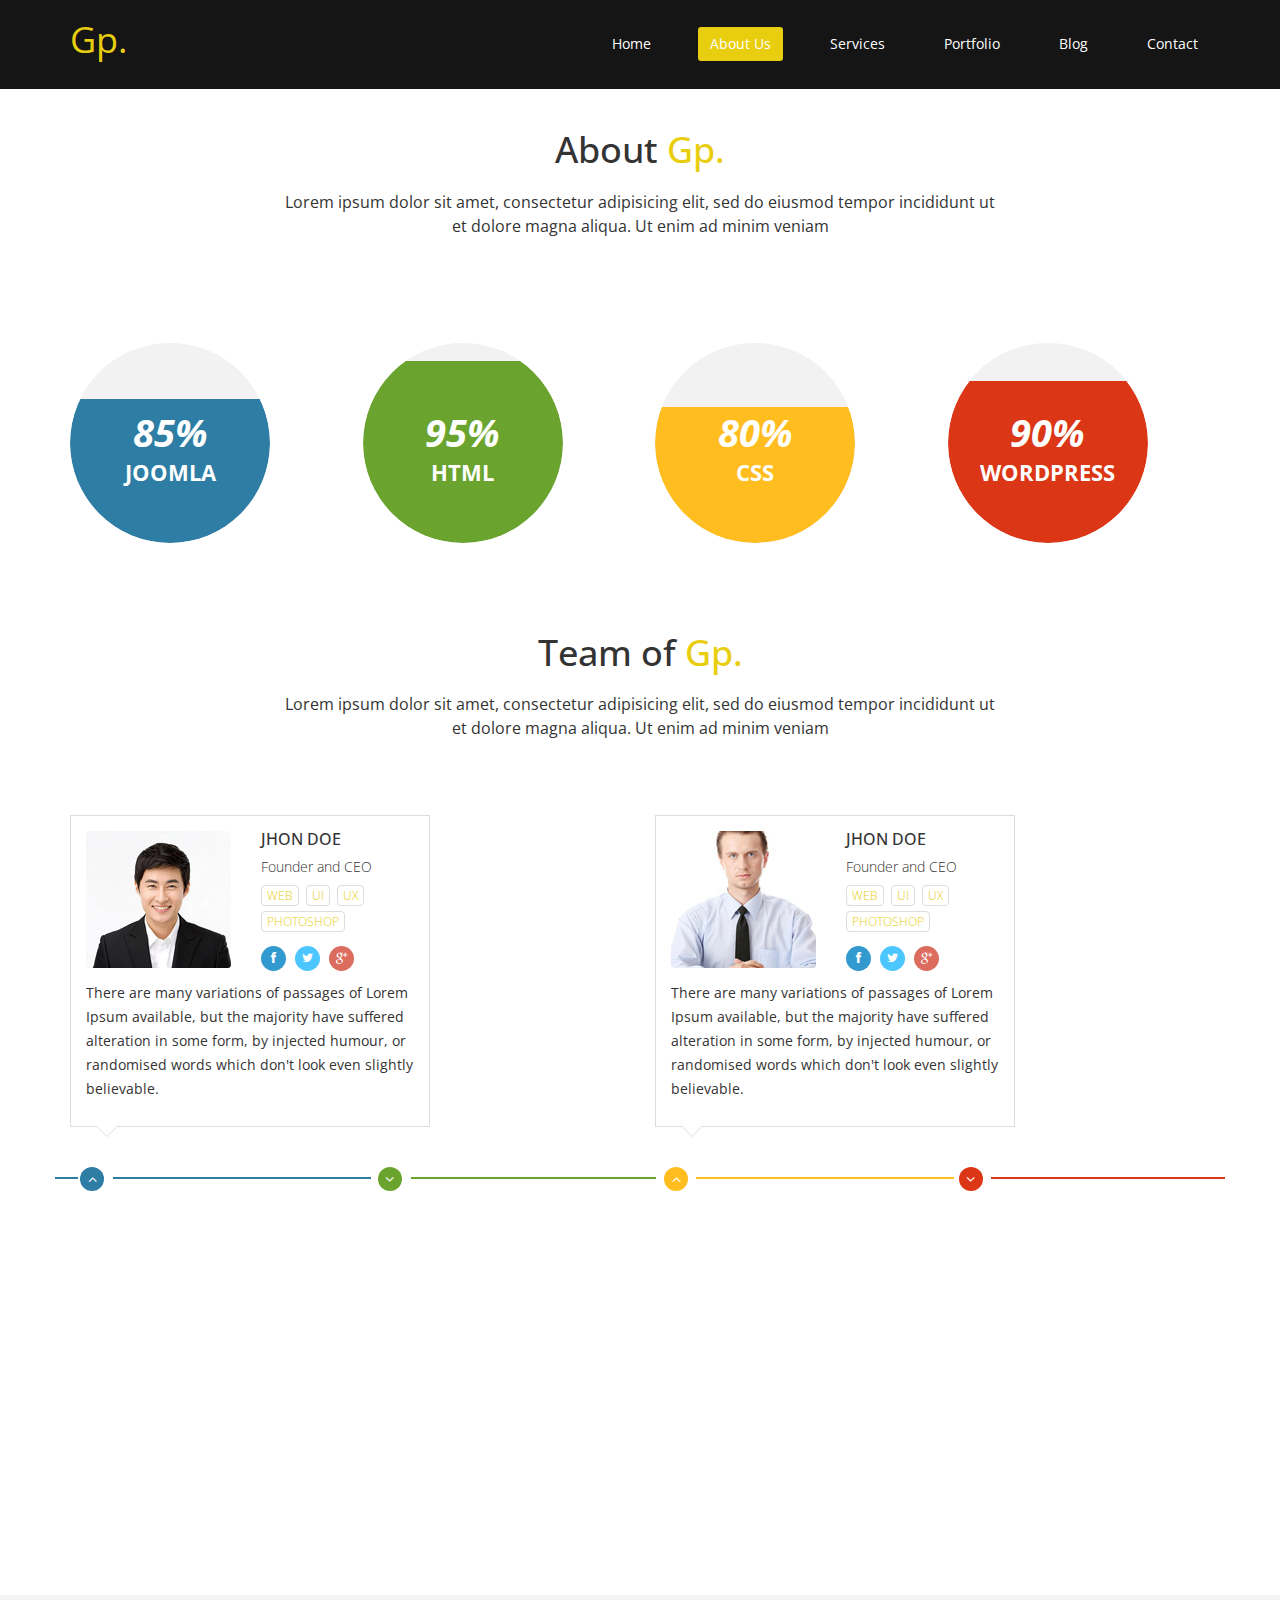
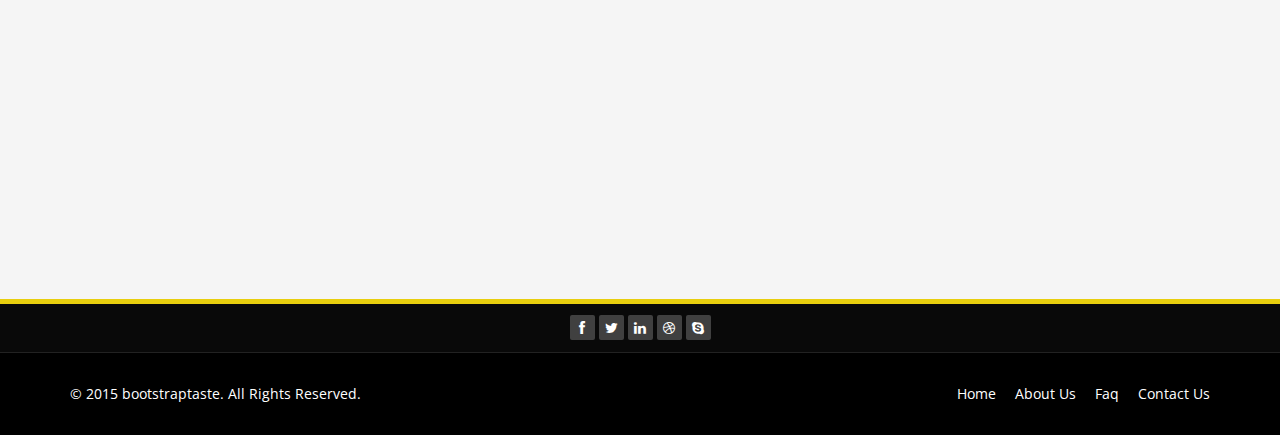
<file: 1/about-us.html>
<!DOCTYPE html>
<html lang="en">
  <head>
    <meta charset="utf-8">
    <meta http-equiv="X-UA-Compatible" content="IE=edge">
    <meta name="viewport" content="width=device-width, initial-scale=1">
    <title>Gp Bootstrap Template</title>

    <!-- Bootstrap -->
    <link href="css/bootstrap.min.css" rel="stylesheet">
	<link rel="stylesheet" href="css/font-awesome.min.css">
	<link href="css/animate.min.css" rel="stylesheet">
    <link href="css/prettyPhoto.css" rel="stylesheet">      
	<link href="css/main.css" rel="stylesheet">
	 <link href="css/responsive.css" rel="stylesheet">
	 <!--[if lt IE 9]>
    <script src="js/html5shiv.js"></script>
    <script src="js/respond.min.js"></script>
    <![endif]-->       
    
  </head>
  <body class="homepage">   
	<header id="header">
        <nav class="navbar navbar-fixed-top" role="banner">
            <div class="container">
                <div class="navbar-header">
                    <button type="button" class="navbar-toggle" data-toggle="collapse" data-target=".navbar-collapse">
                        <span class="sr-only">Toggle navigation</span>
                        <span class="icon-bar"></span>
                        <span class="icon-bar"></span>
                        <span class="icon-bar"></span>
                    </button>
                    <a class="navbar-brand" href="index.html">Gp.</a>
                </div>
				
                <div class="collapse navbar-collapse navbar-right">
                    <ul class="nav navbar-nav">
                        <li><a href="index.html">Home</a></li>
                        <li class="active"><a href="about-us.html">About Us</a></li>
                        <li><a href="services.html">Services</a></li>
                        <li><a href="portfolio.html">Portfolio</a></li>                      
                        <li><a href="blog.html">Blog</a></li> 
                        <li><a href="contact-us.html">Contact</a></li>                        
                    </ul>
                </div>
            </div><!--/.container-->
        </nav><!--/nav-->
		
    </header><!--/header-->
		
	<section id="about-us">
        <div class="container">			
			<div class="skill-wrap clearfix">			
				<div class="center wow fadeInDown">
					<h2>About <span>Gp.</span></h2>
					<p class="lead">Lorem ipsum dolor sit amet, consectetur adipisicing elit, sed do eiusmod tempor incididunt ut <br> et dolore magna aliqua. Ut enim ad minim veniam</p>
				</div>
				
				<div class="row">		
					<div class="col-sm-3">
						<div class="sinlge-skill wow fadeInDown" data-wow-duration="1000ms" data-wow-delay="300ms">
							<div class="joomla-skill">                                   
								<p><em>85%</em></p>
								<p>Joomla</p>
							</div>
						</div>
					</div>
					
					 <div class="col-sm-3">
						<div class="sinlge-skill wow fadeInDown" data-wow-duration="1000ms" data-wow-delay="600ms">
							<div class="html-skill">                                  
								<p><em>95%</em></p>
								<p>HTML</p>
							</div>
						</div>
					</div>
					
					<div class="col-sm-3">
						<div class="sinlge-skill wow fadeInDown" data-wow-duration="1000ms" data-wow-delay="900ms">
							<div class="css-skill">                                    
								<p><em>80%</em></p>
								<p>CSS</p>
							</div>
						</div>
					</div>
					
					 <div class="col-sm-3">
						<div class="sinlge-skill wow fadeInDown" data-wow-duration="1000ms" data-wow-delay="1200ms">
							<div class="wp-skill">
								<p><em>90%</em></p>
								<p>Wordpress</p>                                     
							</div>
						</div>
					</div>					
				</div>	
            </div>
			
			<!-- our-team -->
			<div class="team">
				<div class="center wow fadeInDown">
					<h2>Team of <span>Gp.</span></h2>
					<p class="lead">Lorem ipsum dolor sit amet, consectetur adipisicing elit, sed do eiusmod tempor incididunt ut <br> et dolore magna aliqua. Ut enim ad minim veniam</p>
				</div>

				<div class="row clearfix">
					<div class="col-md-4 col-sm-6">	
						<div class="single-profile-top wow fadeInDown" data-wow-duration="1000ms" data-wow-delay="300ms">
							<div class="media">
								<div class="pull-left">
									<a href="#"><img class="media-object" src="images/man1.jpg" alt=""></a>
								</div>
								<div class="media-body">
									<h4>Jhon Doe</h4>
									<h5>Founder and CEO</h5>
									<ul class="tag clearfix">
										<li class="btn"><a href="#">Web</a></li>
										<li class="btn"><a href="#">Ui</a></li>
										<li class="btn"><a href="#">Ux</a></li>
										<li class="btn"><a href="#">Photoshop</a></li>
									</ul>
									
									<ul class="social_icons">
										<li><a href="#"><i class="fa fa-facebook"></i></a></li>
										<li><a href="#"><i class="fa fa-twitter"></i></a></li> 
										<li><a href="#"><i class="fa fa-google-plus"></i></a></li>
									</ul>
								</div>
							</div><!--/.media -->
							<p>There are many variations of passages of Lorem Ipsum available, but the majority have suffered alteration in some form, by injected humour, or randomised words which don't look even slightly believable.</p>
						</div>
					</div><!--/.col-lg-4 -->
					
					
					<div class="col-md-4 col-sm-6 col-md-offset-2">	
						<div class="single-profile-top wow fadeInDown" data-wow-duration="1000ms" data-wow-delay="300ms">
							<div class="media">
								<div class="pull-left">
									<a href="#"><img class="media-object" src="images/man2.jpg" alt=""></a>
								</div>
								<div class="media-body">
									<h4>Jhon Doe</h4>
									<h5>Founder and CEO</h5>
									<ul class="tag clearfix">
										<li class="btn"><a href="#">Web</a></li>
										<li class="btn"><a href="#">Ui</a></li>
										<li class="btn"><a href="#">Ux</a></li>
										<li class="btn"><a href="#">Photoshop</a></li>
									</ul>
									<ul class="social_icons">
										<li><a href="#"><i class="fa fa-facebook"></i></a></li>
										<li><a href="#"><i class="fa fa-twitter"></i></a></li> 
										<li><a href="#"><i class="fa fa-google-plus"></i></a></li>
									</ul>
								</div>
							</div><!--/.media -->
							<p>There are many variations of passages of Lorem Ipsum available, but the majority have suffered alteration in some form, by injected humour, or randomised words which don't look even slightly believable.</p>
						</div>
					</div><!--/.col-lg-4 -->					
				</div> <!--/.row -->
				<div class="row team-bar">
					<div class="first-one-arrow hidden-xs">
						<hr>
					</div>
					<div class="first-arrow hidden-xs">
						<hr> <i class="fa fa-angle-up"></i>
					</div>
					<div class="second-arrow hidden-xs">
						<hr> <i class="fa fa-angle-down"></i>
					</div>
					<div class="third-arrow hidden-xs">
						<hr> <i class="fa fa-angle-up"></i>
					</div>
					<div class="fourth-arrow hidden-xs">
						<hr> <i class="fa fa-angle-down"></i>
					</div>
				</div> <!--skill_border-->       

				<div class="row clearfix">   
					<div class="col-md-4 col-sm-6 col-md-offset-2">	
						<div class="single-profile-bottom wow fadeInUp" data-wow-duration="1000ms" data-wow-delay="600ms">
							<div class="media">
								<div class="pull-left">
									<a href="#"><img class="media-object" src="images/man3.jpg" alt=""></a>
								</div>

								<div class="media-body">
									<h4>Jhon Doe</h4>
									<h5>Founder and CEO</h5>
									<ul class="tag clearfix">
										<li class="btn"><a href="#">Web</a></li>
										<li class="btn"><a href="#">Ui</a></li>
										<li class="btn"><a href="#">Ux</a></li>
										<li class="btn"><a href="#">Photoshop</a></li>
									</ul>
									<ul class="social_icons">
										<li><a href="#"><i class="fa fa-facebook"></i></a></li>
										<li><a href="#"><i class="fa fa-twitter"></i></a></li> 
										<li><a href="#"><i class="fa fa-google-plus"></i></a></li>
									</ul>
								</div>
							</div><!--/.media -->
							<p>There are many variations of passages of Lorem Ipsum available, but the majority have suffered alteration in some form, by injected humour, or randomised words which don't look even slightly believable.</p>
						</div>
					</div>
					<div class="col-md-4 col-sm-6 col-md-offset-2">
						<div class="single-profile-bottom wow fadeInUp" data-wow-duration="1000ms" data-wow-delay="600ms">
							<div class="media">
								<div class="pull-left">
									<a href="#"><img class="media-object" src="images/man4.jpg" alt=""></a>
								</div>
								<div class="media-body">
									<h4>Jhon Doe</h4>
									<h5>Founder and CEO</h5>
									<ul class="tag clearfix">
										<li class="btn"><a href="#">Web</a></li>
										<li class="btn"><a href="#">Ui</a></li>
										<li class="btn"><a href="#">Ux</a></li>
										<li class="btn"><a href="#">Photoshop</a></li>
									</ul>
									<ul class="social_icons">
										<li><a href="#"><i class="fa fa-facebook"></i></a></li>
										<li><a href="#"><i class="fa fa-twitter"></i></a></li> 
										<li><a href="#"><i class="fa fa-google-plus"></i></a></li>
									</ul>
								</div>
							</div><!--/.media -->
							<p>There are many variations of passages of Lorem Ipsum available, but the majority have suffered alteration in some form, by injected humour, or randomised words which don't look even slightly believable.</p>
						</div>
					</div>
				</div>	<!--/.row-->
			</div><!--section-->
		</div><!--/.container-->
    </section><!--/about-us-->
	
	<section id="bottom">
        <div class="container wow fadeInDown" data-wow-duration="1000ms" data-wow-delay="600ms">
            <div class="row">
                <div class="col-md-3 col-sm-6">
                    <div class="widget">
                        <h3>Company</h3>
                        <ul>
                            <li><a href="#">About us</a></li>
                            <li><a href="#">We are hiring</a></li>
                            <li><a href="#">Meet the team</a></li>
                            <li><a href="#">Copyright</a></li>                           
                        </ul>
                    </div>    
                </div><!--/.col-md-3-->

                <div class="col-md-3 col-sm-6">
                    <div class="widget">
                        <h3>Support</h3>
                        <ul>
                            <li><a href="#">Faq</a></li>
                            <li><a href="#">Blog</a></li>
                            <li><a href="#">Forum</a></li>
                            <li><a href="#">Documentation</a></li>                          
                        </ul>
                    </div>    
                </div><!--/.col-md-3-->

                <div class="col-md-3 col-sm-6">
                    <div class="widget">
                        <h3>Developers</h3>
                        <ul>
                            <li><a href="#">Web Development</a></li>
                            <li><a href="#">SEO Marketing</a></li>
                            <li><a href="#">Theme</a></li>
                            <li><a href="#">Development</a></li>
                        </ul>
                    </div>    
                </div><!--/.col-md-3-->

                <div class="col-md-3 col-sm-6">
                    <div class="widget">
                        <h3>Our Partners</h3>
                        <ul>
                            <li><a href="#">Adipisicing Elit</a></li>
                            <li><a href="#">Eiusmod</a></li>
                            <li><a href="#">Tempor</a></li>
                            <li><a href="#">Veniam</a></li>                           
                        </ul>
                    </div>    
                </div><!--/.col-md-3-->
            </div>
        </div>
    </section><!--/#bottom-->
	
	<div class="top-bar">
		<div class="container">
			<div class="row">
			    <div class="col-lg-12">
				   <div class="social">
						<ul class="social-share">
							<li><a href="#"><i class="fa fa-facebook"></i></a></li>
							<li><a href="#"><i class="fa fa-twitter"></i></a></li>
							<li><a href="#"><i class="fa fa-linkedin"></i></a></li> 
							<li><a href="#"><i class="fa fa-dribbble"></i></a></li>
							<li><a href="#"><i class="fa fa-skype"></i></a></li>
						</ul>
				   </div>
                </div>
			</div>
		</div><!--/.container-->
	</div><!--/.top-bar-->
	
	<footer id="footer" class="midnight-blue">
        <div class="container">
            <div class="row">
                <div class="col-sm-6">
                    &copy; 2015 <a target="_blank" href="http://bootstraptaste.com/" title="Free Twitter Bootstrap WordPress Themes and HTML templates">bootstraptaste</a>. All Rights Reserved.
                </div>
                <!-- 
                    All links in the footer should remain intact. 
                    Licenseing information is available at: http://bootstraptaste.com/license/
                    You can buy this theme without footer links online at: http://bootstraptaste.com/buy/?theme=Gp
                -->
                <div class="col-sm-6">
                    <ul class="pull-right">
                        <li><a href="#">Home</a></li>
                        <li><a href="#">About Us</a></li>
                        <li><a href="#">Faq</a></li>
                        <li><a href="#">Contact Us</a></li>
                    </ul>
                </div>
            </div>
        </div>
    </footer><!--/#footer-->
	
    <!-- jQuery (necessary for Bootstrap's JavaScript plugins) -->
    <script src="js/jquery.js"></script>
    <script src="js/bootstrap.min.js"></script>
    <script src="js/jquery.prettyPhoto.js"></script>
    <script src="js/jquery.isotope.min.js"></script>   
    <script src="js/wow.min.js"></script>
	<script src="js/main.js"></script>
  </body>
</html>
</file>
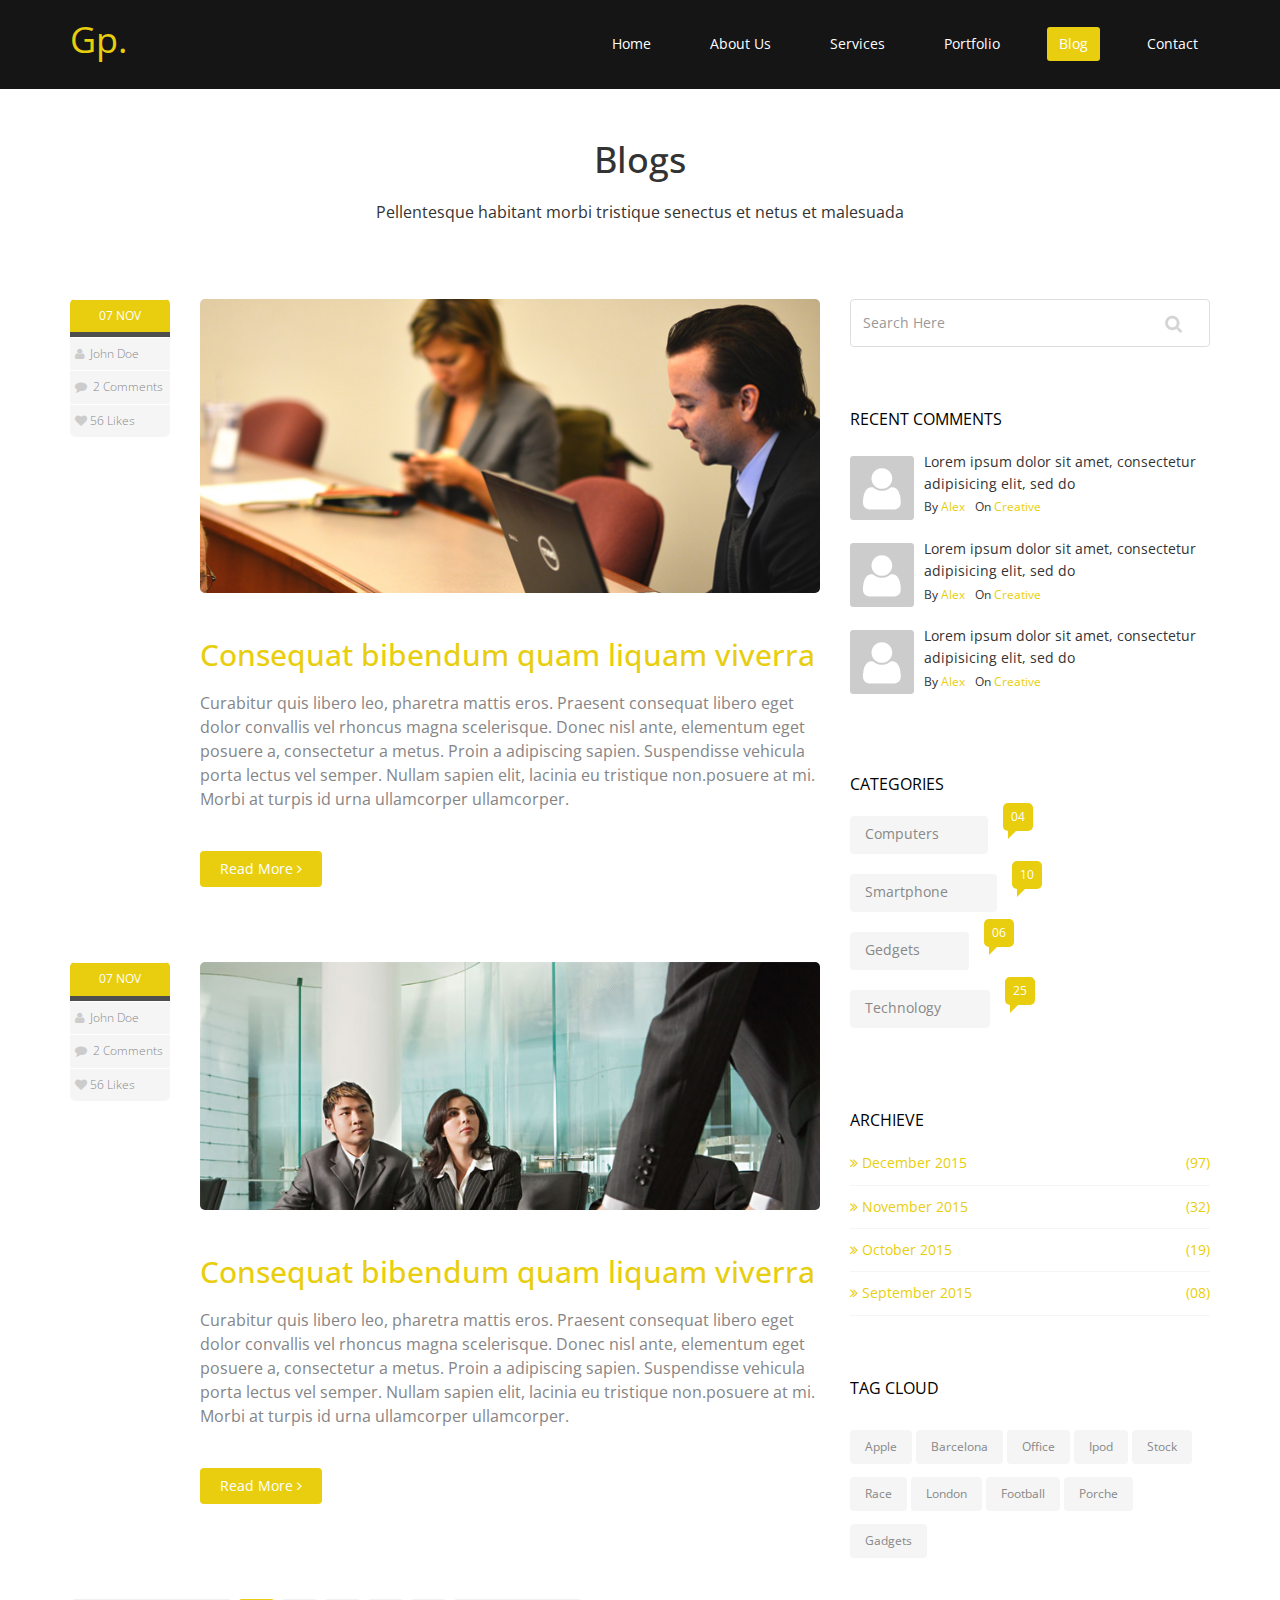
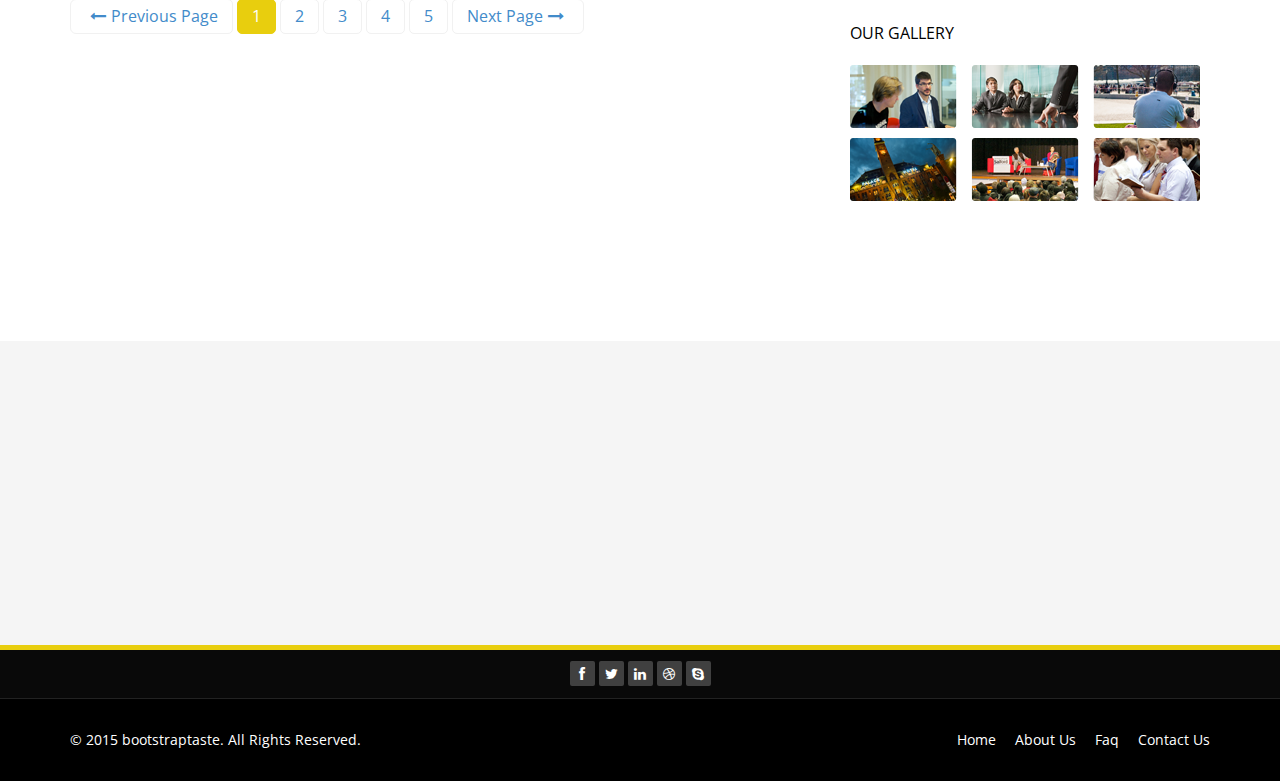
<file: 1/blog.html>
<!DOCTYPE html>
<html lang="en">
  <head>
    <meta charset="utf-8">
    <meta http-equiv="X-UA-Compatible" content="IE=edge">
    <meta name="viewport" content="width=device-width, initial-scale=1">
    <title>Gp Bootstrap Template</title>

    <!-- Bootstrap -->
    <link href="css/bootstrap.min.css" rel="stylesheet">
	<link rel="stylesheet" href="css/font-awesome.min.css">
	<link href="css/animate.min.css" rel="stylesheet">
    <link href="css/prettyPhoto.css" rel="stylesheet">      
	<link href="css/main.css" rel="stylesheet">
	 <link href="css/responsive.css" rel="stylesheet">
	 <!--[if lt IE 9]>
    <script src="js/html5shiv.js"></script>
    <script src="js/respond.min.js"></script>
    <![endif]-->       
    
  </head>
  <body class="homepage">   
	<header id="header">
        <nav class="navbar navbar-fixed-top" role="banner">
            <div class="container">
                <div class="navbar-header">
                    <button type="button" class="navbar-toggle" data-toggle="collapse" data-target=".navbar-collapse">
                        <span class="sr-only">Toggle navigation</span>
                        <span class="icon-bar"></span>
                        <span class="icon-bar"></span>
                        <span class="icon-bar"></span>
                    </button>
                    <a class="navbar-brand" href="index.html">Gp.</a>
                </div>
				
                <div class="collapse navbar-collapse navbar-right">
                    <ul class="nav navbar-nav">
                        <li><a href="index.html">Home</a></li>
                        <li><a href="about-us.html">About Us</a></li>
                        <li><a href="services.html">Services</a></li>
                        <li><a href="portfolio.html">Portfolio</a></li>
                        <li class="active"><a href="blog.html">Blog</a></li> 
                        <li><a href="contact-us.html">Contact</a></li>                        
                    </ul>
                </div>
            </div><!--/.container-->
        </nav><!--/nav-->
		
    </header><!--/header-->
	
	<section id="blog" class="container">
        <div class="center">
            <h2>Blogs</h2>
            <p class="lead">Pellentesque habitant morbi tristique senectus et netus et malesuada</p>
        </div>

        <div class="blog">
            <div class="row">
                 <div class="col-md-8">
                    <div class="blog-item">
                        <div class="row">
                            <div class="col-xs-12 col-sm-2 text-center">
                                <div class="entry-meta">
                                    <span id="publish_date">07  NOV</span>
                                    <span><i class="fa fa-user"></i> <a href="#">John Doe</a></span>
                                    <span><i class="fa fa-comment"></i> <a href="blog-item.html#comments">2 Comments</a></span>
                                    <span><i class="fa fa-heart"></i><a href="#">56 Likes</a></span>
                                </div>
                            </div>
                                
                            <div class="col-xs-12 col-sm-10 blog-content">
                                <a href="#"><img class="img-responsive img-blog" src="images/blog/blog1.jpg" width="100%" alt="" /></a>
                                <h2><a href="blog-item.html">Consequat bibendum quam liquam viverra</a></h2>
                                <h3>Curabitur quis libero leo, pharetra mattis eros. Praesent consequat libero eget dolor convallis vel rhoncus magna scelerisque. Donec nisl ante, elementum eget posuere a, consectetur a metus. Proin a adipiscing sapien. Suspendisse vehicula porta lectus vel semper. Nullam sapien elit, lacinia eu tristique non.posuere at mi. Morbi at turpis id urna ullamcorper ullamcorper.</h3>
                                <a class="btn btn-primary readmore" href="blog-item.html">Read More <i class="fa fa-angle-right"></i></a>
                            </div>
                        </div>    
                    </div><!--/.blog-item-->
                        
                    <div class="blog-item">
                        <div class="row">
                             <div class="col-sm-2 text-center">
                                <div class="entry-meta"> 
                                    <span id="publish_date">07  NOV</span>
                                    <span><i class="fa fa-user"></i> <a href="#">John Doe</a></span>
                                    <span><i class="fa fa-comment"></i> <a href="blog-item.html#comments">2 Comments</a></span>
                                    <span><i class="fa fa-heart"></i><a href="#">56 Likes</a></span>
                                </div>
                            </div>
                            <div class="col-sm-10 blog-content">
                                <a href=""><img class="img-responsive img-blog" src="images/blog/blog2.jpg" width="100%" alt="" /></a>
                                <h2><a href="blog-item.html">Consequat bibendum quam liquam viverra</a></h2>
                                <h3>Curabitur quis libero leo, pharetra mattis eros. Praesent consequat libero eget dolor convallis vel rhoncus magna scelerisque. Donec nisl ante, elementum eget posuere a, consectetur a metus. Proin a adipiscing sapien. Suspendisse vehicula porta lectus vel semper. Nullam sapien elit, lacinia eu tristique non.posuere at mi. Morbi at turpis id urna ullamcorper ullamcorper.</h3>
                                <a class="btn btn-primary readmore" href="blog-item.html">Read More <i class="fa fa-angle-right"></i></a>
                            </div>
                        </div>    
                    </div><!--/.blog-item-->
                        
                    <ul class="pagination pagination-lg">
                        <li><a href="#"><i class="fa fa-long-arrow-left"></i>Previous Page</a></li>
                        <li class="active"><a href="#">1</a></li>
                        <li><a href="#">2</a></li>
                        <li><a href="#">3</a></li>
                        <li><a href="#">4</a></li>
                        <li><a href="#">5</a></li>
                        <li><a href="#">Next Page<i class="fa fa-long-arrow-right"></i></a></li>
                    </ul><!--/.pagination-->
                </div><!--/.col-md-8-->

                <aside class="col-md-4">
                    <div class="widget search">
                        <form role="form">
                                <input type="text" class="form-control search_box" autocomplete="off" placeholder="Search Here">
                        </form>
                    </div><!--/.search-->
    				
    				<div class="widget categories">
                        <h3>Recent Comments</h3>
                        <div class="row">
                            <div class="col-sm-12">
                                <div class="single_comments">
                                    <img src="images/blog/avatar3.png" alt=""  />
                                    <p>Lorem ipsum dolor sit amet, consectetur adipisicing elit, sed do </p>
                                    <div class="entry-meta small muted">
                                        <span>By <a href="#">Alex</a></span <span>On <a href="#">Creative</a></span>
                                    </div>
                                </div>
                                <div class="single_comments">
                                    <img src="images/blog/avatar3.png" alt=""  />
                                    <p>Lorem ipsum dolor sit amet, consectetur adipisicing elit, sed do </p>
                                    <div class="entry-meta small muted">
                                        <span>By <a href="#">Alex</a></span <span>On <a href="#">Creative</a></span>
                                    </div>
                                </div>
                                <div class="single_comments">
                                    <img src="images/blog/avatar3.png" alt=""  />
                                    <p>Lorem ipsum dolor sit amet, consectetur adipisicing elit, sed do </p>
                                    <div class="entry-meta small muted">
                                        <span>By <a href="#">Alex</a></span <span>On <a href="#">Creative</a></span>
                                    </div>
                                </div>
                                
                            </div>
                        </div>                     
                    </div><!--/.recent comments-->
                     

                    <div class="widget categories">
                        <h3>Categories</h3>
                        <div class="row">
                            <div class="col-sm-6">
                                <ul class="blog_category">
                                    <li><a href="#">Computers <span class="badge">04</span></a></li>
                                    <li><a href="#">Smartphone <span class="badge">10</span></a></li>
                                    <li><a href="#">Gedgets <span class="badge">06</span></a></li>
                                    <li><a href="#">Technology <span class="badge">25</span></a></li>
                                </ul>
                            </div>
                        </div>                     
                    </div><!--/.categories-->
    				
    				<div class="widget archieve">
                        <h3>Archieve</h3>
                        <div class="row">
                            <div class="col-sm-12">
                                <ul class="blog_archieve">
                                    <li><a href="#"><i class="fa fa-angle-double-right"></i> December 2015 <span class="pull-right">(97)</span></a></li>
                                    <li><a href="#"><i class="fa fa-angle-double-right"></i> November 2015 <span class="pull-right">(32)</a></li>
                                    <li><a href="#"><i class="fa fa-angle-double-right"></i> October 2015 <span class="pull-right">(19)</a></li>
                                    <li><a href="#"><i class="fa fa-angle-double-right"></i> September 2015 <span class="pull-right">(08)</a></li>
                                </ul>
                            </div>
                        </div>                     
                    </div><!--/.archieve-->
    				
                    <div class="widget tags">
                        <h3>Tag Cloud</h3>
                        <ul class="tag-cloud">
                            <li><a class="btn btn-xs btn-primary" href="#">Apple</a></li>
                            <li><a class="btn btn-xs btn-primary" href="#">Barcelona</a></li>
                            <li><a class="btn btn-xs btn-primary" href="#">Office</a></li>
                            <li><a class="btn btn-xs btn-primary" href="#">Ipod</a></li>
                            <li><a class="btn btn-xs btn-primary" href="#">Stock</a></li>
                            <li><a class="btn btn-xs btn-primary" href="#">Race</a></li>
                            <li><a class="btn btn-xs btn-primary" href="#">London</a></li>
                            <li><a class="btn btn-xs btn-primary" href="#">Football</a></li>
                            <li><a class="btn btn-xs btn-primary" href="#">Porche</a></li>
                            <li><a class="btn btn-xs btn-primary" href="#">Gadgets</a></li>
                        </ul>
                    </div><!--/.tags-->
    				
    				<div class="widget blog_gallery">
                        <h3>Our Gallery</h3>
                        <ul class="sidebar-gallery">
                            <li><a href="#"><img src="images/blog/gallery1.png" alt="" /></a></li>
                            <li><a href="#"><img src="images/blog/gallery2.png" alt="" /></a></li>
                            <li><a href="#"><img src="images/blog/gallery3.png" alt="" /></a></li>
                            <li><a href="#"><img src="images/blog/gallery4.png" alt="" /></a></li>
                            <li><a href="#"><img src="images/blog/gallery5.png" alt="" /></a></li>
                            <li><a href="#"><img src="images/blog/gallery6.png" alt="" /></a></li>
                        </ul>
                    </div><!--/.blog_gallery-->
    			</aside>  
            </div><!--/.row-->
        </div>
    </section><!--/#blog-->
	
	<section id="bottom">
        <div class="container wow fadeInDown" data-wow-duration="1000ms" data-wow-delay="600ms">
            <div class="row">
                <div class="col-md-3 col-sm-6">
                    <div class="widget">
                        <h3>Company</h3>
                        <ul>
                            <li><a href="#">About us</a></li>
                            <li><a href="#">We are hiring</a></li>
                            <li><a href="#">Meet the team</a></li>
                            <li><a href="#">Copyright</a></li>                           
                        </ul>
                    </div>    
                </div><!--/.col-md-3-->

                <div class="col-md-3 col-sm-6">
                    <div class="widget">
                        <h3>Support</h3>
                        <ul>
                            <li><a href="#">Faq</a></li>
                            <li><a href="#">Blog</a></li>
                            <li><a href="#">Forum</a></li>
                            <li><a href="#">Documentation</a></li>                          
                        </ul>
                    </div>    
                </div><!--/.col-md-3-->

                <div class="col-md-3 col-sm-6">
                    <div class="widget">
                        <h3>Developers</h3>
                        <ul>
                            <li><a href="#">Web Development</a></li>
                            <li><a href="#">SEO Marketing</a></li>
                            <li><a href="#">Theme</a></li>
                            <li><a href="#">Development</a></li>
                        </ul>
                    </div>    
                </div><!--/.col-md-3-->

                <div class="col-md-3 col-sm-6">
                    <div class="widget">
                        <h3>Our Partners</h3>
                        <ul>
                            <li><a href="#">Adipisicing Elit</a></li>
                            <li><a href="#">Eiusmod</a></li>
                            <li><a href="#">Tempor</a></li>
                            <li><a href="#">Veniam</a></li>                           
                        </ul>
                    </div>    
                </div><!--/.col-md-3-->
            </div>
        </div>
    </section><!--/#bottom-->
	
	<div class="top-bar">
		<div class="container">
			<div class="row">
			    <div class="col-lg-12">
				   <div class="social">
						<ul class="social-share">
							<li><a href="#"><i class="fa fa-facebook"></i></a></li>
							<li><a href="#"><i class="fa fa-twitter"></i></a></li>
							<li><a href="#"><i class="fa fa-linkedin"></i></a></li> 
							<li><a href="#"><i class="fa fa-dribbble"></i></a></li>
							<li><a href="#"><i class="fa fa-skype"></i></a></li>
						</ul>
				   </div>
                </div>
			</div>
		</div><!--/.container-->
	</div><!--/.top-bar-->
	
	<footer id="footer" class="midnight-blue">
        <div class="container">
            <div class="row">
                <div class="col-sm-6">
                    &copy; 2015 <a target="_blank" href="http://bootstraptaste.com/" title="Free Twitter Bootstrap WordPress Themes and HTML templates">bootstraptaste</a>. All Rights Reserved.
                </div>
                <!-- 
                    All links in the footer should remain intact. 
                    Licenseing information is available at: http://bootstraptaste.com/license/
                    You can buy this theme without footer links online at: http://bootstraptaste.com/buy/?theme=Gp
                -->
                <div class="col-sm-6">
                    <ul class="pull-right">
                        <li><a href="#">Home</a></li>
                        <li><a href="#">About Us</a></li>
                        <li><a href="#">Faq</a></li>
                        <li><a href="#">Contact Us</a></li>
                    </ul>
                </div>
            </div>
        </div>
    </footer><!--/#footer-->
	
    <!-- jQuery (necessary for Bootstrap's JavaScript plugins) -->
    <script src="js/jquery.js"></script>
    <script src="js/bootstrap.min.js"></script>
    <script src="js/jquery.prettyPhoto.js"></script>
    <script src="js/jquery.isotope.min.js"></script>   
    <script src="js/wow.min.js"></script>
	<script src="js/main.js"></script>
  </body>
</html>
</file>
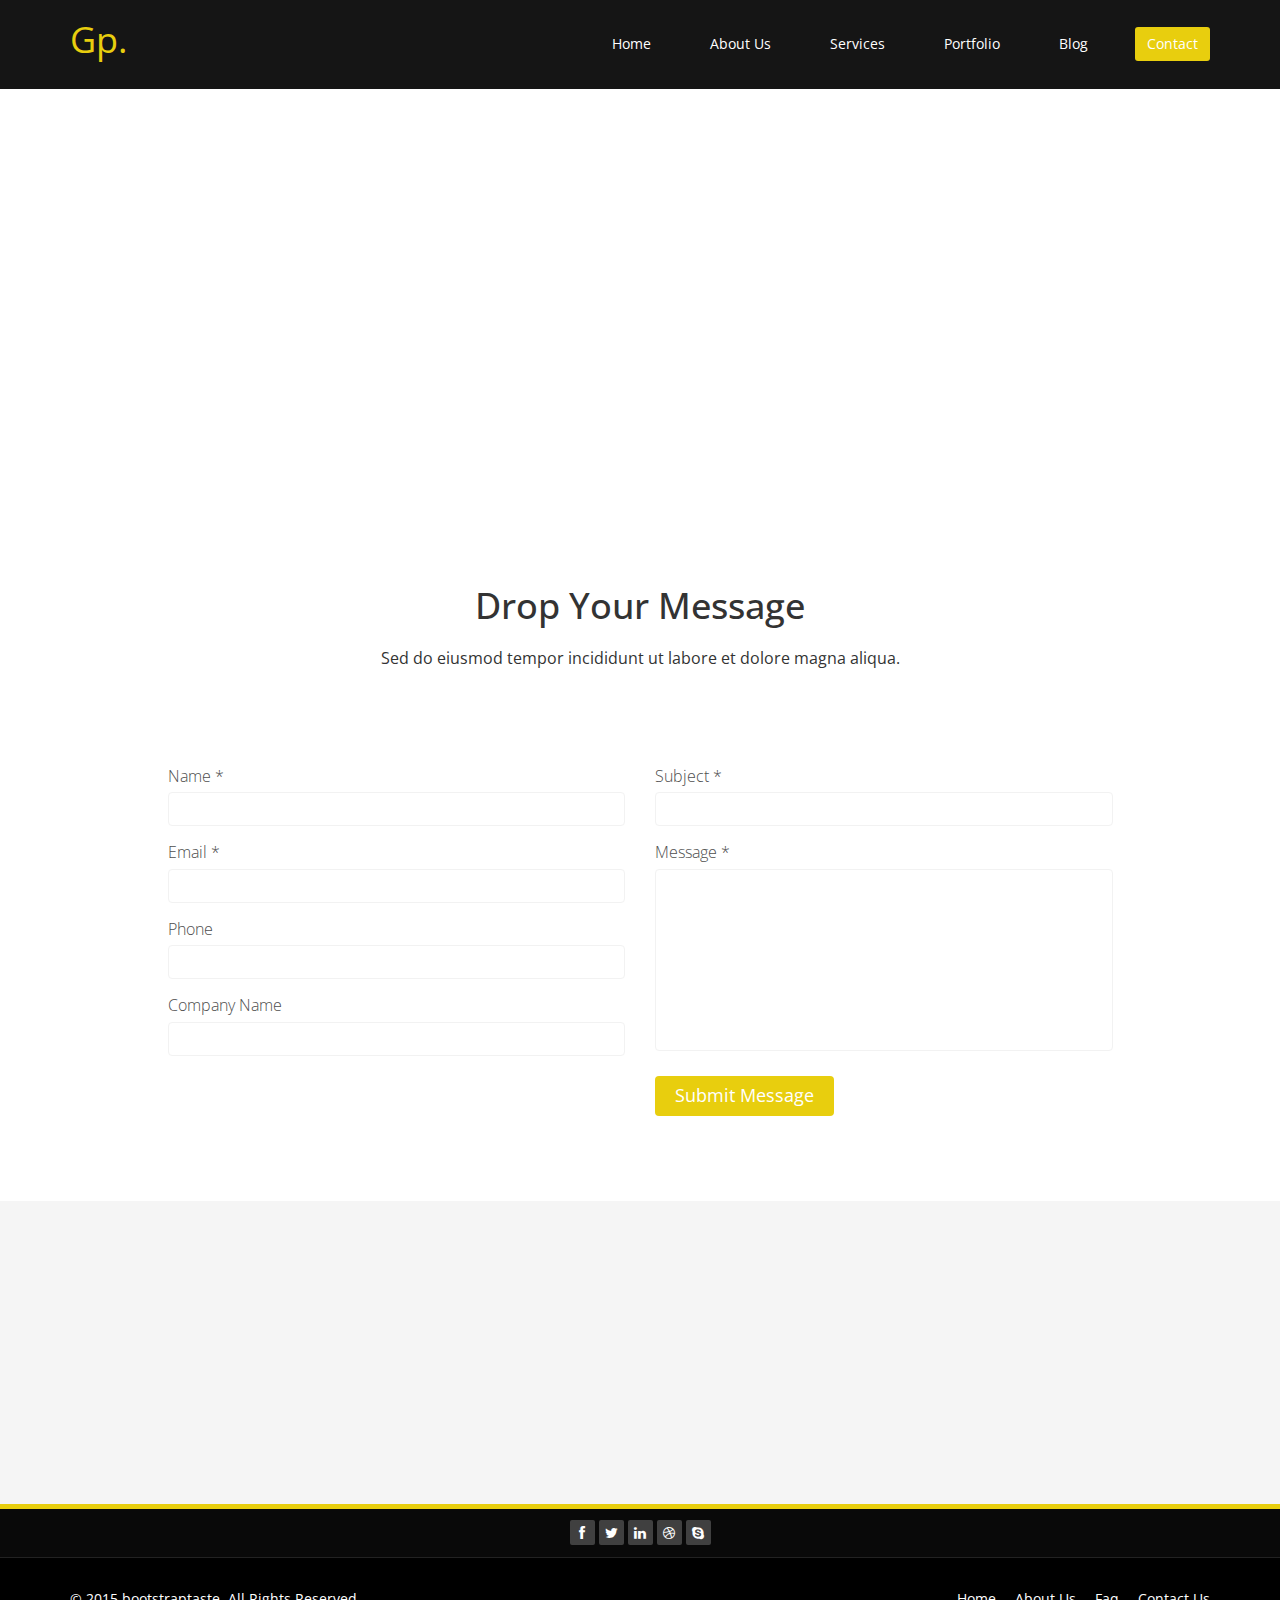
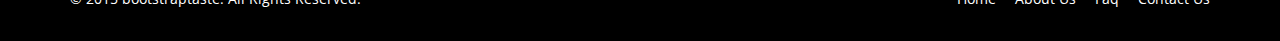
<file: 1/contact-us.html>
<!DOCTYPE html>
<html lang="en">
  <head>
    <meta charset="utf-8">
    <meta http-equiv="X-UA-Compatible" content="IE=edge">
    <meta name="viewport" content="width=device-width, initial-scale=1">
    <title>Gp Bootstrap Template</title>

    <!-- Bootstrap -->
    <link href="css/bootstrap.min.css" rel="stylesheet">
	<link rel="stylesheet" href="css/font-awesome.min.css">
	<link href="css/animate.min.css" rel="stylesheet">
    <link href="css/prettyPhoto.css" rel="stylesheet">      
	<link href="css/main.css" rel="stylesheet">
	 <link href="css/responsive.css" rel="stylesheet">
	 <!--[if lt IE 9]>
    <script src="js/html5shiv.js"></script>
    <script src="js/respond.min.js"></script>
    <![endif]-->       
    
  </head>
  <body class="homepage">   
	<header id="header">
        <nav class="navbar navbar-fixed-top" role="banner">
            <div class="container">
                <div class="navbar-header">
                    <button type="button" class="navbar-toggle" data-toggle="collapse" data-target=".navbar-collapse">
                        <span class="sr-only">Toggle navigation</span>
                        <span class="icon-bar"></span>
                        <span class="icon-bar"></span>
                        <span class="icon-bar"></span>
                    </button>
                    <a class="navbar-brand" href="index.html">Gp.</a>
                </div>
				
                <div class="collapse navbar-collapse navbar-right">
                    <ul class="nav navbar-nav">
                        <li><a href="index.html">Home</a></li>
                        <li><a href="about-us.html">About Us</a></li>
                        <li><a href="services.html">Services</a></li>
                        <li><a href="portfolio.html">Portfolio</a></li>                       
                        <li><a href="blog.html">Blog</a></li> 
                        <li class="active"><a href="contact-us.html">Contact</a></li>                        
                    </ul>
                </div>
            </div><!--/.container-->
        </nav><!--/nav-->
		
    </header><!--/header-->
		
	<div class="map">
		<iframe src="https://maps.google.com/maps?f=q&amp;source=s_q&amp;hl=en&amp;geocode=&amp;q=Kuningan,+Jakarta+Capital+Region,+Indonesia&amp;aq=3&amp;oq=kuningan+&amp;sll=37.0625,-95.677068&amp;sspn=37.410045,86.572266&amp;ie=UTF8&amp;hq=&amp;hnear=Kuningan&amp;t=m&amp;z=14&amp;ll=-6.238824,106.830177&amp;output=embed">
		</iframe>
	</div>
	
	<section id="contact-page">
        <div class="container">
            <div class="center">        
                <h2>Drop Your Message</h2>
                <p class="lead">Sed do eiusmod tempor incididunt ut labore et dolore magna aliqua.</p>
            </div> 
            <div class="row contact-wrap"> 
                <div class="status alert alert-success" style="display: none"></div>
                <form id="main-contact-form" class="contact-form" name="contact-form" method="post" action="sendemail.php">
                    <div class="col-sm-5 col-sm-offset-1">
                        <div class="form-group">
                            <label>Name *</label>
                            <input type="text" name="name" class="form-control" required="required">
                        </div>
                        <div class="form-group">
                            <label>Email *</label>
                            <input type="email" name="email" class="form-control" required="required">
                        </div>
                        <div class="form-group">
                            <label>Phone</label>
                            <input type="number" class="form-control">
                        </div>
                        <div class="form-group">
                            <label>Company Name</label>
                            <input type="text" class="form-control">
                        </div>                        
                    </div>
                    <div class="col-sm-5">
                        <div class="form-group">
                            <label>Subject *</label>
                            <input type="text" name="subject" class="form-control" required="required">
                        </div>
                        <div class="form-group">
                            <label>Message *</label>
                            <textarea name="message" id="message" required="required" class="form-control" rows="8"></textarea>
                        </div>                        
                        <div class="form-group">
                            <button type="submit" name="submit" class="btn btn-primary btn-lg" required="required">Submit Message</button>
                        </div>
                    </div>
                </form> 
            </div><!--/.row-->
        </div><!--/.container-->
    </section><!--/#contact-page-->

    <section id="bottom">
        <div class="container wow fadeInDown" data-wow-duration="1000ms" data-wow-delay="600ms">
            <div class="row">
                <div class="col-md-3 col-sm-6">
                    <div class="widget">
                        <h3>Company</h3>
                        <ul>
                            <li><a href="#">About us</a></li>
                            <li><a href="#">We are hiring</a></li>
                            <li><a href="#">Meet the team</a></li>
                            <li><a href="#">Copyright</a></li>                           
                        </ul>
                    </div>    
                </div><!--/.col-md-3-->

                <div class="col-md-3 col-sm-6">
                    <div class="widget">
                        <h3>Support</h3>
                        <ul>
                            <li><a href="#">Faq</a></li>
                            <li><a href="#">Blog</a></li>
                            <li><a href="#">Forum</a></li>
                            <li><a href="#">Documentation</a></li>                          
                        </ul>
                    </div>    
                </div><!--/.col-md-3-->

                <div class="col-md-3 col-sm-6">
                    <div class="widget">
                        <h3>Developers</h3>
                        <ul>
                            <li><a href="#">Web Development</a></li>
                            <li><a href="#">SEO Marketing</a></li>
                            <li><a href="#">Theme</a></li>
                            <li><a href="#">Development</a></li>
                        </ul>
                    </div>    
                </div><!--/.col-md-3-->

                <div class="col-md-3 col-sm-6">
                    <div class="widget">
                        <h3>Our Partners</h3>
                        <ul>
                            <li><a href="#">Adipisicing Elit</a></li>
                            <li><a href="#">Eiusmod</a></li>
                            <li><a href="#">Tempor</a></li>
                            <li><a href="#">Veniam</a></li>                           
                        </ul>
                    </div>    
                </div><!--/.col-md-3-->
            </div>
        </div>
    </section><!--/#bottom-->
	
	<div class="top-bar">
		<div class="container">
			<div class="row">
			    <div class="col-lg-12">
				   <div class="social">
						<ul class="social-share">
							<li><a href="#"><i class="fa fa-facebook"></i></a></li>
							<li><a href="#"><i class="fa fa-twitter"></i></a></li>
							<li><a href="#"><i class="fa fa-linkedin"></i></a></li> 
							<li><a href="#"><i class="fa fa-dribbble"></i></a></li>
							<li><a href="#"><i class="fa fa-skype"></i></a></li>
						</ul>
				   </div>
                </div>
			</div>
		</div><!--/.container-->
	</div><!--/.top-bar-->
	
	<footer id="footer" class="midnight-blue">
        <div class="container">
            <div class="row">
                <div class="col-sm-6">
                    &copy; 2015 <a target="_blank" href="http://bootstraptaste.com/" title="Free Twitter Bootstrap WordPress Themes and HTML templates">bootstraptaste</a>. All Rights Reserved.
                </div>
                <!-- 
                    All links in the footer should remain intact. 
                    Licenseing information is available at: http://bootstraptaste.com/license/
                    You can buy this theme without footer links online at: http://bootstraptaste.com/buy/?theme=Gp
                -->
                <div class="col-sm-6">
                    <ul class="pull-right">
                        <li><a href="#">Home</a></li>
                        <li><a href="#">About Us</a></li>
                        <li><a href="#">Faq</a></li>
                        <li><a href="#">Contact Us</a></li>
                    </ul>
                </div>
            </div>
        </div>
    </footer><!--/#footer-->
	
    <!-- jQuery (necessary for Bootstrap's JavaScript plugins) -->
    <script src="js/jquery.js"></script>
    <script src="js/bootstrap.min.js"></script>
    <script src="js/jquery.prettyPhoto.js"></script>
    <script src="js/jquery.isotope.min.js"></script>   
    <script src="js/wow.min.js"></script>
	<script src="js/main.js"></script>
  </body>
</html>
</file>
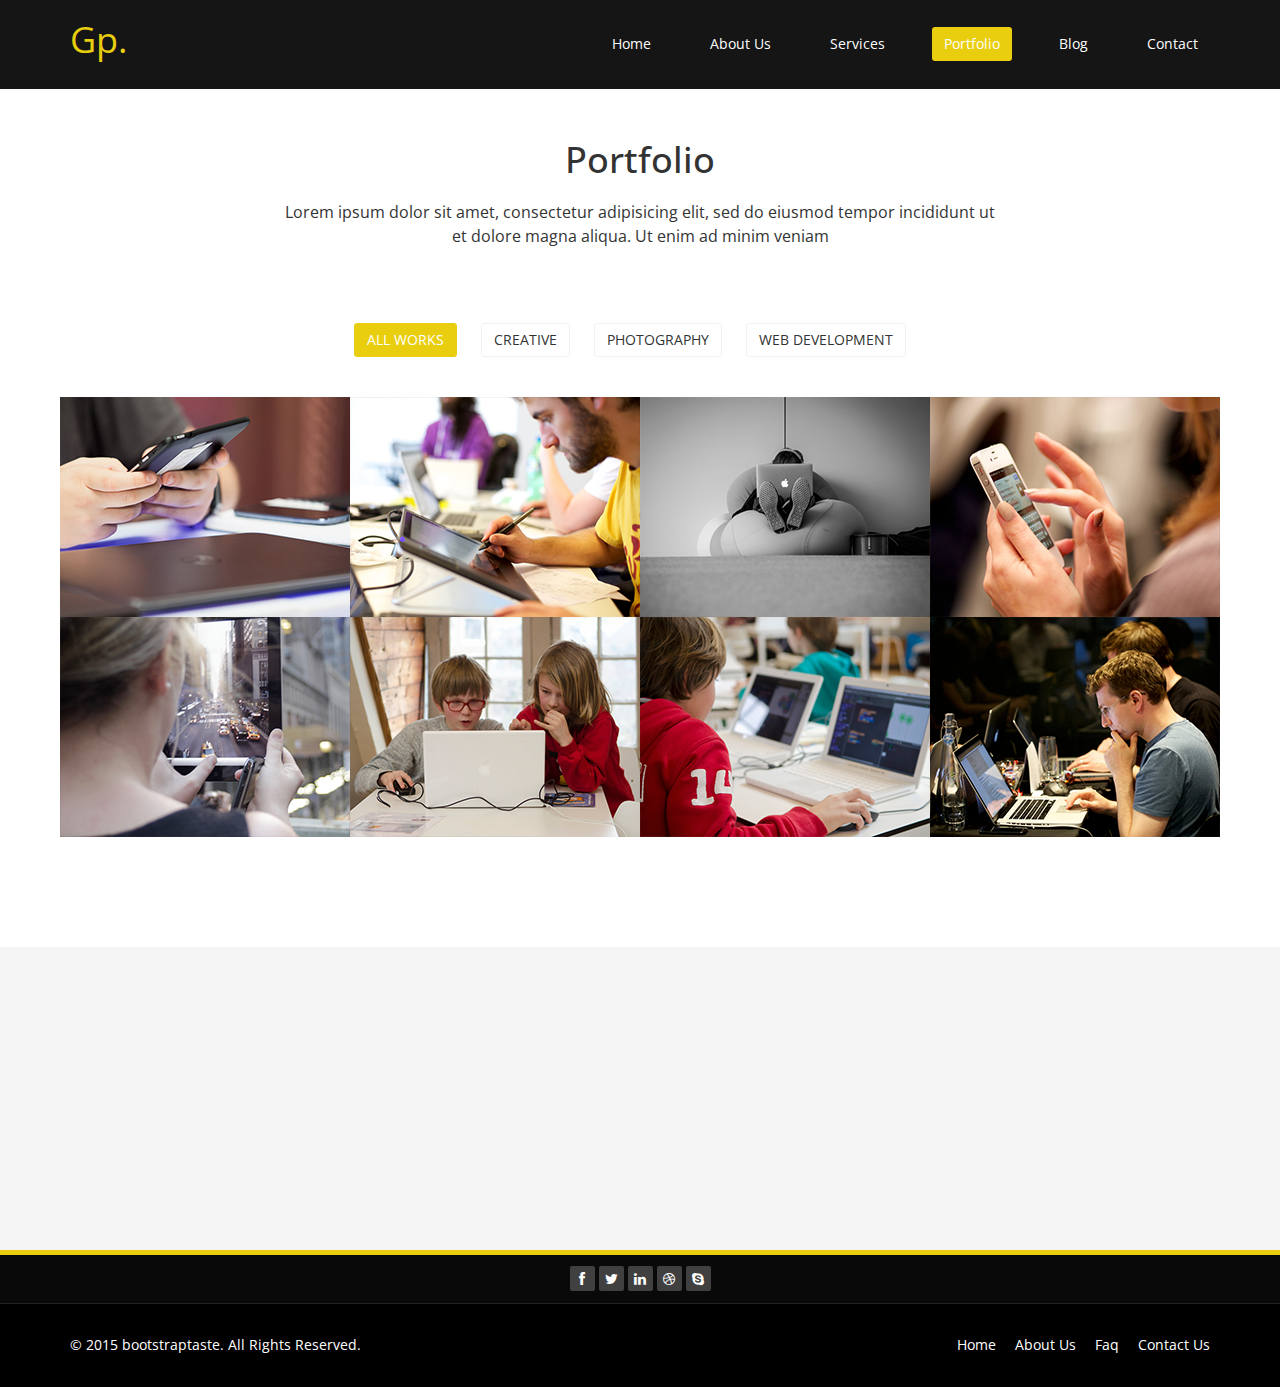
<file: 1/portfolio.html>
<!DOCTYPE html>
<html lang="en">
  <head>
    <meta charset="utf-8">
    <meta http-equiv="X-UA-Compatible" content="IE=edge">
    <meta name="viewport" content="width=device-width, initial-scale=1">
    <title>Gp Bootstrap Template</title>

    <!-- Bootstrap -->
    <link href="css/bootstrap.min.css" rel="stylesheet">
	<link rel="stylesheet" href="css/font-awesome.min.css">
	<link href="css/animate.min.css" rel="stylesheet">
    <link href="css/prettyPhoto.css" rel="stylesheet">      
	<link href="css/main.css" rel="stylesheet">
	 <link href="css/responsive.css" rel="stylesheet">
	 <!--[if lt IE 9]>
    <script src="js/html5shiv.js"></script>
    <script src="js/respond.min.js"></script>
    <![endif]-->       
    
  </head>
  <body class="homepage">   
	<header id="header">
        <nav class="navbar navbar-fixed-top" role="banner">
            <div class="container">
                <div class="navbar-header">
                    <button type="button" class="navbar-toggle" data-toggle="collapse" data-target=".navbar-collapse">
                        <span class="sr-only">Toggle navigation</span>
                        <span class="icon-bar"></span>
                        <span class="icon-bar"></span>
                        <span class="icon-bar"></span>
                    </button>
                    <a class="navbar-brand" href="index.html">Gp.</a>
                </div>
				
                <div class="collapse navbar-collapse navbar-right">
                    <ul class="nav navbar-nav">
                        <li><a href="index.html">Home</a></li>
                        <li><a href="about-us.html">About Us</a></li>
                        <li><a href="services.html">Services</a></li>
                        <li class="active"><a href="portfolio.html">Portfolio</a></li>                      
                        <li><a href="blog.html">Blog</a></li> 
                        <li><a href="contact-us.html">Contact</a></li>                        
                    </ul>
                </div>
            </div><!--/.container-->
        </nav><!--/nav-->
		
    </header><!--/header-->
		
	<section id="portfolio">
        <div class="container">
            <div class="center">
               <h2>Portfolio</h2>
               <p class="lead">Lorem ipsum dolor sit amet, consectetur adipisicing elit, sed do eiusmod tempor incididunt ut <br> et dolore magna aliqua. Ut enim ad minim veniam</p>
            </div>
        

            <ul class="portfolio-filter text-center">
                <li><a class="btn btn-default active" href="#" data-filter="*">All Works</a></li>
                <li><a class="btn btn-default" href="#" data-filter=".bootstrap">Creative</a></li>
                <li><a class="btn btn-default" href="#" data-filter=".html">Photography</a></li>
                <li><a class="btn btn-default" href="#" data-filter=".wordpress">Web Development</a></li>
            </ul><!--/#portfolio-filter-->

            <div class="row">
                <div class="portfolio-items">
                    <div class="portfolio-item apps col-xs-12 col-sm-4 col-md-3">
                        <div class="recent-work-wrap">
                            <img class="img-responsive" src="images/portfolio/recent/item1.png" alt="">
                            <div class="overlay">
                                <div class="recent-work-inner">
                                    <h3><a href="#">Business theme</a></h3>
                                    <p>There are many variations of passages of Lorem Ipsum available, but the majority</p>
                                    <a class="preview" href="images/portfolio/full/item1.png" rel="prettyPhoto"><i class="fa fa-eye"></i> View</a>
                                </div> 
                            </div>
                        </div>
                    </div><!--/.portfolio-item-->

                    <div class="portfolio-item joomla bootstrap col-xs-12 col-sm-4 col-md-3">
                        <div class="recent-work-wrap">
                            <img class="img-responsive" src="images/portfolio/recent/item2.png" alt="">
                            <div class="overlay">
                                <div class="recent-work-inner">
                                    <h3><a href="#">Business theme</a></h3>
                                    <p>There are many variations of passages of Lorem Ipsum available, but the majority</p>
                                    <a class="preview" href="images/portfolio/full/item2.png" rel="prettyPhoto"><i class="fa fa-eye"></i> View</a>
                                </div> 
                            </div>
                        </div>          
                    </div><!--/.portfolio-item-->

                    <div class="portfolio-item bootstrap wordpress col-xs-12 col-sm-4 col-md-3">
                        <div class="recent-work-wrap">
                            <img class="img-responsive" src="images/portfolio/recent/item3.png" alt="">
                            <div class="overlay">
                                <div class="recent-work-inner">
                                    <h3><a href="#">Business theme</a></h3>
                                    <p>There are many variations of passages of Lorem Ipsum available, but the majority</p>
                                    <a class="preview" href="images/portfolio/full/item3.png" rel="prettyPhoto"><i class="fa fa-eye"></i> View</a>
                                </div> 
                            </div>
                        </div>        
                    </div><!--/.portfolio-item-->

                    <div class="portfolio-item joomla wordpress apps col-xs-12 col-sm-4 col-md-3">
                        <div class="recent-work-wrap">
                            <img class="img-responsive" src="images/portfolio/recent/item4.png" alt="">
                            <div class="overlay">
                                <div class="recent-work-inner">
                                    <h3><a href="#">Business theme</a></h3>
                                    <p>There are many variations of passages of Lorem Ipsum available, but the majority</p>
                                    <a class="preview" href="images/portfolio/full/item4.png" rel="prettyPhoto"><i class="fa fa-eye"></i> View</a>
                                </div> 
                            </div>
                        </div>           
                    </div><!--/.portfolio-item-->
          
                    <div class="portfolio-item joomla html bootstrap col-xs-12 col-sm-4 col-md-3">
                        <div class="recent-work-wrap">
                            <img class="img-responsive" src="images/portfolio/recent/item5.png" alt="">
                            <div class="overlay">
                                <div class="recent-work-inner">
                                    <h3><a href="#">Business theme</a></h3>
                                    <p>There are many variations of passages of Lorem Ipsum available, but the majority</p>
                                    <a class="preview" href="images/portfolio/full/item5.png" rel="prettyPhoto"><i class="fa fa-eye"></i> View</a>
                                </div> 
                            </div>
                        </div>      
                    </div><!--/.portfolio-item-->

                    <div class="portfolio-item wordpress html apps col-xs-12 col-sm-4 col-md-3">
                        <div class="recent-work-wrap">
                            <img class="img-responsive" src="images/portfolio/recent/item6.png" alt="">
                            <div class="overlay">
                                <div class="recent-work-inner">
                                    <h3><a href="#">Business theme</a></h3>
                                    <p>There are many variations of passages of Lorem Ipsum available, but the majority</p>
                                    <a class="preview" href="images/portfolio/full/item6.png" rel="prettyPhoto"><i class="fa fa-eye"></i> View</a>
                                </div> 
                            </div>
                        </div>         
                    </div><!--/.portfolio-item-->

                    <div class="portfolio-item wordpress html col-xs-12 col-sm-4 col-md-3">
                        <div class="recent-work-wrap">
                            <img class="img-responsive" src="images/portfolio/recent/item7.png" alt="">
                            <div class="overlay">
                                <div class="recent-work-inner">
                                    <h3><a href="#">Business theme</a></h3>
                                    <p>There are many variations of passages of Lorem Ipsum available, but the majority</p>
                                    <a class="preview" href="images/portfolio/full/item7.png" rel="prettyPhoto"><i class="fa fa-eye"></i> View</a>
                                </div> 
                            </div>
                        </div>          
                    </div><!--/.portfolio-item-->

                    <div class="portfolio-item wordpress html bootstrap col-xs-12 col-sm-4 col-md-3">
                        <div class="recent-work-wrap">
                            <img class="img-responsive" src="images/portfolio/recent/item8.png" alt="">
                            <div class="overlay">
                                <div class="recent-work-inner">
                                    <h3><a href="#">Business theme</a></h3>
                                    <p>There are many variations of passages of Lorem Ipsum available, but the majority</p>
                                    <a class="preview" href="images/portfolio/full/item8.png" rel="prettyPhoto"><i class="fa fa-eye"></i> View</a>
                                </div> 
                            </div>
                        </div>          
                    </div><!--/.portfolio-item-->
                </div>
            </div>
        </div>
    </section><!--/#portfolio-item-->
	
	<section id="bottom">
        <div class="container wow fadeInDown" data-wow-duration="1000ms" data-wow-delay="600ms">
            <div class="row">
                <div class="col-md-3 col-sm-6">
                    <div class="widget">
                        <h3>Company</h3>
                        <ul>
                            <li><a href="#">About us</a></li>
                            <li><a href="#">We are hiring</a></li>
                            <li><a href="#">Meet the team</a></li>
                            <li><a href="#">Copyright</a></li>                           
                        </ul>
                    </div>    
                </div><!--/.col-md-3-->

                <div class="col-md-3 col-sm-6">
                    <div class="widget">
                        <h3>Support</h3>
                        <ul>
                            <li><a href="#">Faq</a></li>
                            <li><a href="#">Blog</a></li>
                            <li><a href="#">Forum</a></li>
                            <li><a href="#">Documentation</a></li>                          
                        </ul>
                    </div>    
                </div><!--/.col-md-3-->

                <div class="col-md-3 col-sm-6">
                    <div class="widget">
                        <h3>Developers</h3>
                        <ul>
                            <li><a href="#">Web Development</a></li>
                            <li><a href="#">SEO Marketing</a></li>
                            <li><a href="#">Theme</a></li>
                            <li><a href="#">Development</a></li>
                        </ul>
                    </div>    
                </div><!--/.col-md-3-->

                <div class="col-md-3 col-sm-6">
                    <div class="widget">
                        <h3>Our Partners</h3>
                        <ul>
                            <li><a href="#">Adipisicing Elit</a></li>
                            <li><a href="#">Eiusmod</a></li>
                            <li><a href="#">Tempor</a></li>
                            <li><a href="#">Veniam</a></li>                           
                        </ul>
                    </div>    
                </div><!--/.col-md-3-->
            </div>
        </div>
    </section><!--/#bottom-->
	
	<div class="top-bar">
		<div class="container">
			<div class="row">
			    <div class="col-lg-12">
				   <div class="social">
						<ul class="social-share">
							<li><a href="#"><i class="fa fa-facebook"></i></a></li>
							<li><a href="#"><i class="fa fa-twitter"></i></a></li>
							<li><a href="#"><i class="fa fa-linkedin"></i></a></li> 
							<li><a href="#"><i class="fa fa-dribbble"></i></a></li>
							<li><a href="#"><i class="fa fa-skype"></i></a></li>
						</ul>
				   </div>
                </div>
			</div>
		</div><!--/.container-->
	</div><!--/.top-bar-->
	
	<footer id="footer" class="midnight-blue">
        <div class="container">
            <div class="row">
                <div class="col-sm-6">
                    &copy; 2015 <a target="_blank" href="http://bootstraptaste.com/" title="Free Twitter Bootstrap WordPress Themes and HTML templates">bootstraptaste</a>. All Rights Reserved.
                </div>
                <!-- 
                    All links in the footer should remain intact. 
                    Licenseing information is available at: http://bootstraptaste.com/license/
                    You can buy this theme without footer links online at: http://bootstraptaste.com/buy/?theme=Gp
                -->
                <div class="col-sm-6">
                    <ul class="pull-right">
                        <li><a href="#">Home</a></li>
                        <li><a href="#">About Us</a></li>
                        <li><a href="#">Faq</a></li>
                        <li><a href="#">Contact Us</a></li>
                    </ul>
                </div>
            </div>
        </div>
    </footer><!--/#footer-->
	
    <!-- jQuery (necessary for Bootstrap's JavaScript plugins) -->
    <script src="js/jquery.js"></script>
    <script src="js/bootstrap.min.js"></script>
    <script src="js/jquery.prettyPhoto.js"></script>
    <script src="js/jquery.isotope.min.js"></script>   
    <script src="js/wow.min.js"></script>
	<script src="js/main.js"></script>
  </body>
</html>
</file>
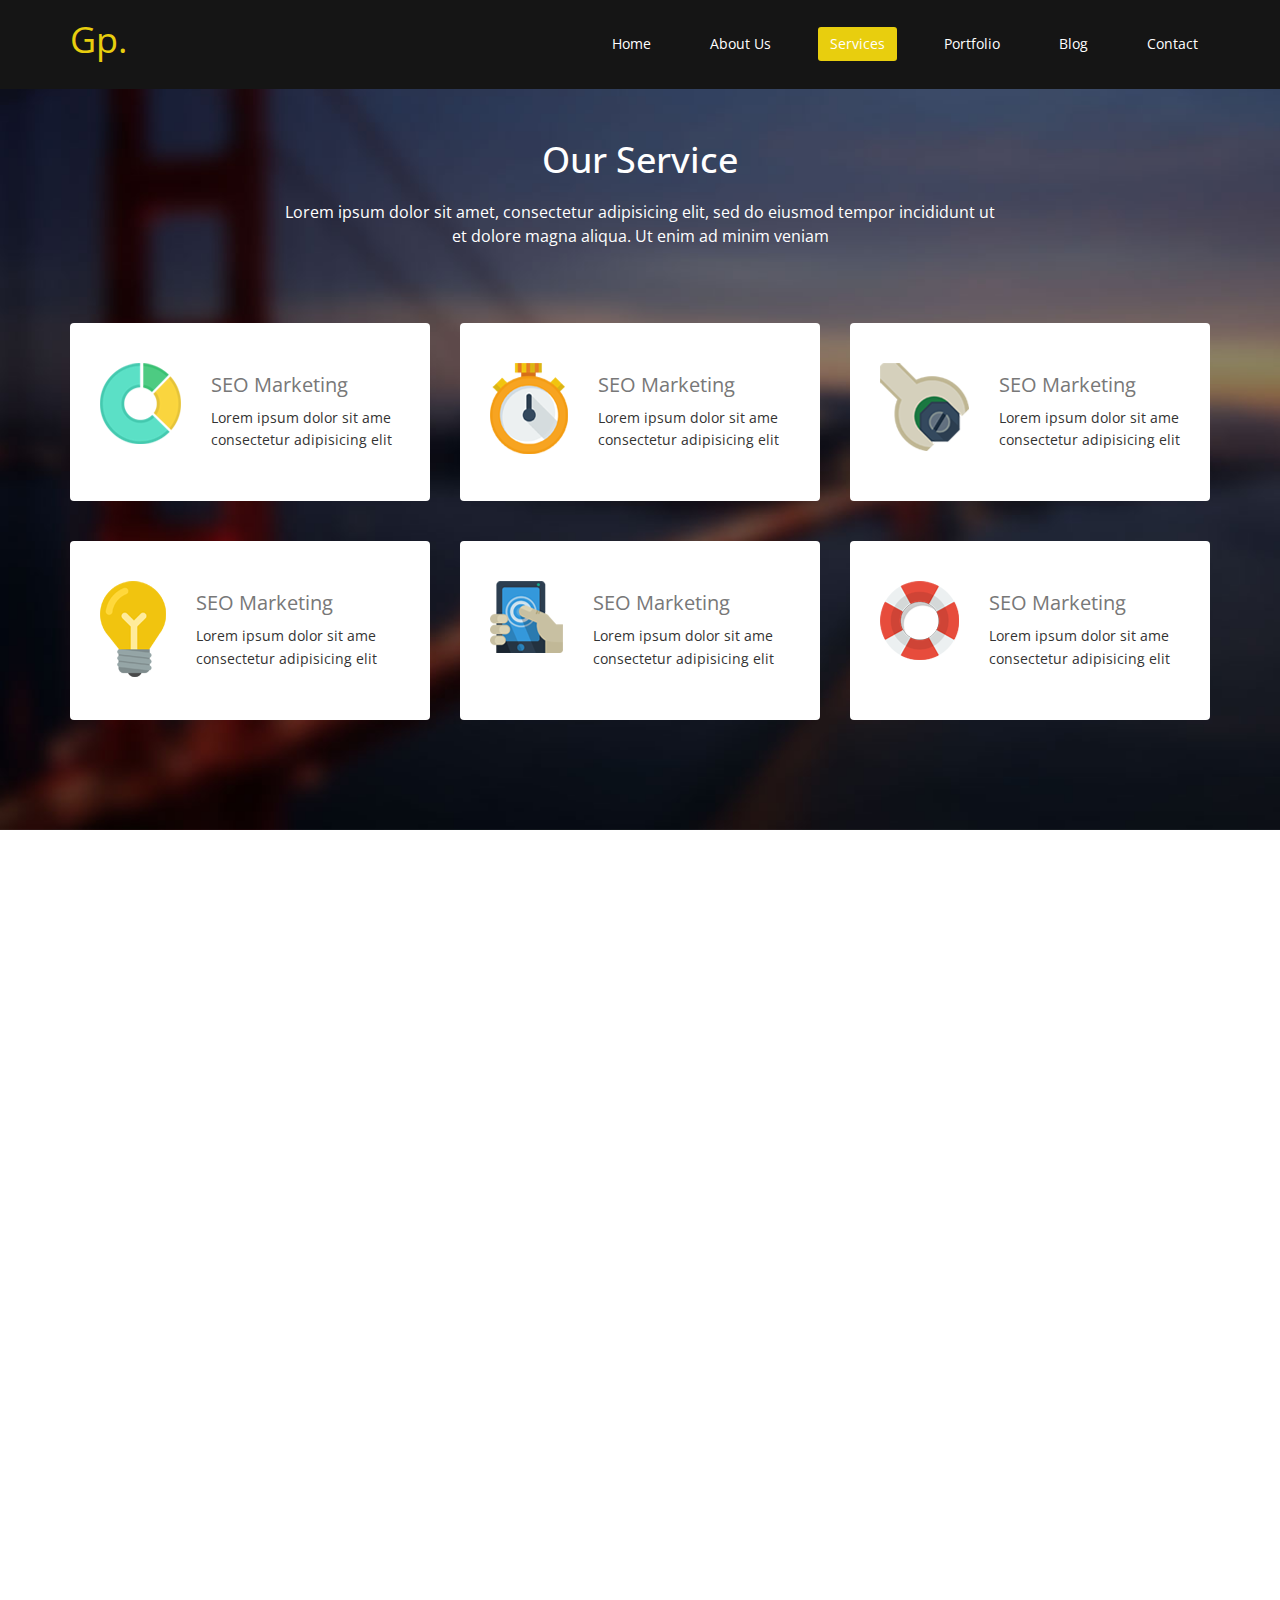
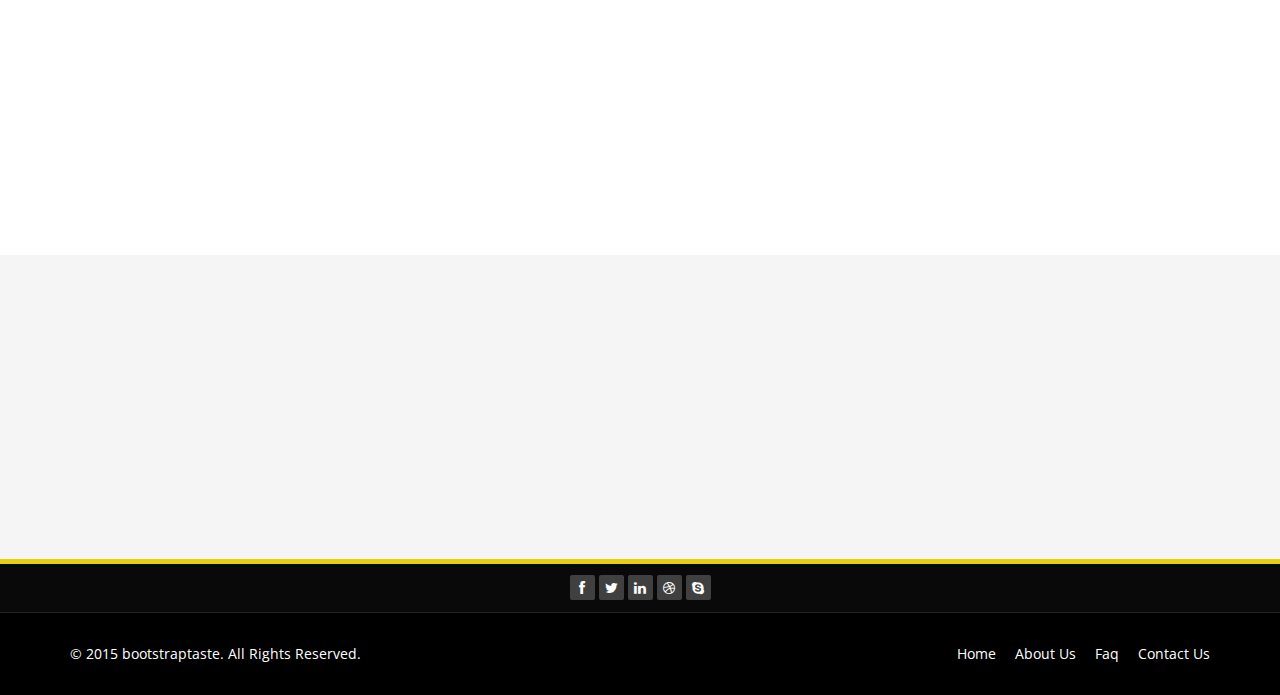
<file: 1/services.html>
<!DOCTYPE html>
<html lang="en">
  <head>
    <meta charset="utf-8">
    <meta http-equiv="X-UA-Compatible" content="IE=edge">
    <meta name="viewport" content="width=device-width, initial-scale=1">
    <title>Gp Bootstrap Template</title>

    <!-- Bootstrap -->
    <link href="css/bootstrap.min.css" rel="stylesheet">
	<link rel="stylesheet" href="css/font-awesome.min.css">
	<link href="css/animate.min.css" rel="stylesheet">
    <link href="css/prettyPhoto.css" rel="stylesheet">      
	<link href="css/main.css" rel="stylesheet">
	 <link href="css/responsive.css" rel="stylesheet">
	 <!--[if lt IE 9]>
    <script src="js/html5shiv.js"></script>
    <script src="js/respond.min.js"></script>
    <![endif]-->       
    
  </head>
  <body class="homepage">   
	<header id="header">
        <nav class="navbar navbar-fixed-top" role="banner">
            <div class="container">
                <div class="navbar-header">
                    <button type="button" class="navbar-toggle" data-toggle="collapse" data-target=".navbar-collapse">
                        <span class="sr-only">Toggle navigation</span>
                        <span class="icon-bar"></span>
                        <span class="icon-bar"></span>
                        <span class="icon-bar"></span>
                    </button>
                    <a class="navbar-brand" href="index.html">Gp.</a>
                </div>
				
                <div class="collapse navbar-collapse navbar-right">
                    <ul class="nav navbar-nav">
                        <li><a href="index.html">Home</a></li>
                        <li><a href="about-us.html">About Us</a></li>
                        <li class="active"><a href="services.html">Services</a></li>
                        <li><a href="portfolio.html">Portfolio</a></li>                       
                        <li><a href="blog.html">Blog</a></li> 
                        <li><a href="contact-us.html">Contact</a></li>                        
                    </ul>
                </div>
            </div><!--/.container-->
        </nav><!--/nav-->
		
    </header><!--/header-->
	
	<section id="services" class="service-item">
	   <div class="container">
            <div class="center wow fadeInDown">
                <h2>Our Service</h2>
                <p class="lead">Lorem ipsum dolor sit amet, consectetur adipisicing elit, sed do eiusmod tempor incididunt ut <br> et dolore magna aliqua. Ut enim ad minim veniam</p>
            </div>

            <div class="row">

                <div class="col-sm-6 col-md-4">
                    <div class="media services-wrap wow fadeInDown">
                        <div class="pull-left">
                            <img class="img-responsive" src="images/services/services1.png">
                        </div>
                        <div class="media-body">
                            <h3 class="media-heading">SEO Marketing</h3>
                            <p>Lorem ipsum dolor sit ame consectetur adipisicing elit</p>
                        </div>
                    </div>
                </div>

                <div class="col-sm-6 col-md-4">
                    <div class="media services-wrap wow fadeInDown">
                        <div class="pull-left">
                            <img class="img-responsive" src="images/services/services2.png">
                        </div>
                        <div class="media-body">
                            <h3 class="media-heading">SEO Marketing</h3>
                            <p>Lorem ipsum dolor sit ame consectetur adipisicing elit</p>
                        </div>
                    </div>
                </div>

                <div class="col-sm-6 col-md-4">
                    <div class="media services-wrap wow fadeInDown">
                        <div class="pull-left">
                            <img class="img-responsive" src="images/services/services3.png">
                        </div>
                        <div class="media-body">
                            <h3 class="media-heading">SEO Marketing</h3>
                            <p>Lorem ipsum dolor sit ame consectetur adipisicing elit</p>
                        </div>
                    </div>
                </div>  

                <div class="col-sm-6 col-md-4">
                    <div class="media services-wrap wow fadeInDown">
                        <div class="pull-left">
                            <img class="img-responsive" src="images/services/services4.png">
                        </div>
                        <div class="media-body">
                            <h3 class="media-heading">SEO Marketing</h3>
                            <p>Lorem ipsum dolor sit ame consectetur adipisicing elit</p>
                        </div>
                    </div>
                </div>

                <div class="col-sm-6 col-md-4">
                    <div class="media services-wrap wow fadeInDown">
                        <div class="pull-left">
                            <img class="img-responsive" src="images/services/services5.png">
                        </div>
                        <div class="media-body">
                            <h3 class="media-heading">SEO Marketing</h3>
                            <p>Lorem ipsum dolor sit ame consectetur adipisicing elit</p>
                        </div>
                    </div>
                </div>

                <div class="col-sm-6 col-md-4">
                    <div class="media services-wrap wow fadeInDown">
                        <div class="pull-left">
                            <img class="img-responsive" src="images/services/services6.png">
                        </div>
                        <div class="media-body">
                            <h3 class="media-heading">SEO Marketing</h3>
                            <p>Lorem ipsum dolor sit ame consectetur adipisicing elit</p>
                        </div>
                    </div>
                </div>                                                
            </div><!--/.row-->
        </div><!--/.container-->
    </section><!--/#services-->

	
	<section id="feature" class="transparent-bg">
		<div class="container">
			<div class="get-started center wow fadeInDown">
				<h2>Ready to get started</h2>
				<p class="lead">Lorem ipsum dolor sit amet, consectetur adipisicing elit, sed do eiusmod tempor incididunt ut labore et dolore  magna aliqua. <br>  Ut enim ad minim veniam,quis nostrud exercitation ullamco laboris nisi ut aliquip ex ea commodo</p>
				<div class="request">
					<h4><a href="#">Request a free Quote</a></h4>
				</div>
			</div><!--/.get-started-->

			<div class="clients-area center wow fadeInDown">
				<h2>What our client says</h2>
				<p class="lead">Lorem ipsum dolor sit amet, consectetur adipisicing elit, sed do eiusmod tempor incididunt ut <br> et dolore magna aliqua. Ut enim ad minim veniam</p>
			</div>

			<div class="row">
				<div class="col-md-4 wow fadeInDown">
					<div class="clients-comments text-center">
						<img src="images/client1.png" class="img-circle" alt="">
						<h3>Lorem ipsum dolor sit amet, consectetur adipisicing elit, sed do eiusmod tempor incididunt</h3>
						<h4><span>-John Doe /</span>  Director of corlate.com</h4>
					</div>
				</div>
				<div class="col-md-4 wow fadeInDown">
					<div class="clients-comments text-center">
						<img src="images/client2.png" class="img-circle" alt="">
						<h3>Lorem ipsum dolor sit amet, consectetur adipisicing elit, sed do eiusmod tempor incididunt</h3>
						<h4><span>-John Doe /</span>  Director of corlate.com</h4>
					</div>
				</div>
				<div class="col-md-4 wow fadeInDown">
					<div class="clients-comments text-center">
						<img src="images/client3.png" class="img-circle" alt="">
						<h3>Lorem ipsum dolor sit amet, consectetur adipisicing elit, sed do eiusmod tempor incididunt</h3>
						<h4><span>-John Doe /</span>  Director of corlate.com</h4>
					</div>
				</div>
			</div>
		</div><!--/.container-->
	</section><!--/#feature-->


<section id="bottom">
	<div class="container wow fadeInDown" data-wow-duration="1000ms" data-wow-delay="600ms">
		<div class="row">
			<div class="col-md-3 col-sm-6">
				<div class="widget">
					<h3>Company</h3>
					<ul>
						<li><a href="#">About us</a></li>
						<li><a href="#">We are hiring</a></li>
						<li><a href="#">Meet the team</a></li>
						<li><a href="#">Copyright</a></li>                           
					</ul>
				</div>    
			</div><!--/.col-md-3-->

                <div class="col-md-3 col-sm-6">
                    <div class="widget">
                        <h3>Support</h3>
                        <ul>
                            <li><a href="#">Faq</a></li>
                            <li><a href="#">Blog</a></li>
                            <li><a href="#">Forum</a></li>
                            <li><a href="#">Documentation</a></li>                          
                        </ul>
                    </div>    
                </div><!--/.col-md-3-->

                <div class="col-md-3 col-sm-6">
                    <div class="widget">
                        <h3>Developers</h3>
                        <ul>
                            <li><a href="#">Web Development</a></li>
                            <li><a href="#">SEO Marketing</a></li>
                            <li><a href="#">Theme</a></li>
                            <li><a href="#">Development</a></li>
                        </ul>
                    </div>    
                </div><!--/.col-md-3-->

                <div class="col-md-3 col-sm-6">
                    <div class="widget">
                        <h3>Our Partners</h3>
                        <ul>
                            <li><a href="#">Adipisicing Elit</a></li>
                            <li><a href="#">Eiusmod</a></li>
                            <li><a href="#">Tempor</a></li>
                            <li><a href="#">Veniam</a></li>                           
                        </ul>
                    </div>    
                </div><!--/.col-md-3-->
            </div>
        </div>
    </section><!--/#bottom-->
	
	<div class="top-bar">
		<div class="container">
			<div class="row">
			    <div class="col-lg-12">
				   <div class="social">
						<ul class="social-share">
							<li><a href="#"><i class="fa fa-facebook"></i></a></li>
							<li><a href="#"><i class="fa fa-twitter"></i></a></li>
							<li><a href="#"><i class="fa fa-linkedin"></i></a></li> 
							<li><a href="#"><i class="fa fa-dribbble"></i></a></li>
							<li><a href="#"><i class="fa fa-skype"></i></a></li>
						</ul>
				   </div>
                </div>
			</div>
		</div><!--/.container-->
	</div><!--/.top-bar-->
	
	<footer id="footer" class="midnight-blue">
        <div class="container">
            <div class="row">
                <div class="col-sm-6">
                    &copy; 2015 <a target="_blank" href="http://bootstraptaste.com/" title="Free Twitter Bootstrap WordPress Themes and HTML templates">bootstraptaste</a>. All Rights Reserved.
                </div>
                <!-- 
                    All links in the footer should remain intact. 
                    Licenseing information is available at: http://bootstraptaste.com/license/
                    You can buy this theme without footer links online at: http://bootstraptaste.com/buy/?theme=Gp
                -->
                <div class="col-sm-6">
                    <ul class="pull-right">
                        <li><a href="#">Home</a></li>
                        <li><a href="#">About Us</a></li>
                        <li><a href="#">Faq</a></li>
                        <li><a href="#">Contact Us</a></li>
                    </ul>
                </div>
            </div>
        </div>
    </footer><!--/#footer-->
	
    <!-- jQuery (necessary for Bootstrap's JavaScript plugins) -->
    <script src="js/jquery.js"></script>
    <script src="js/bootstrap.min.js"></script>
    <script src="js/jquery.prettyPhoto.js"></script>
    <script src="js/jquery.isotope.min.js"></script>   
    <script src="js/wow.min.js"></script>
	<script src="js/main.js"></script>
  </body>
</html>
</file>
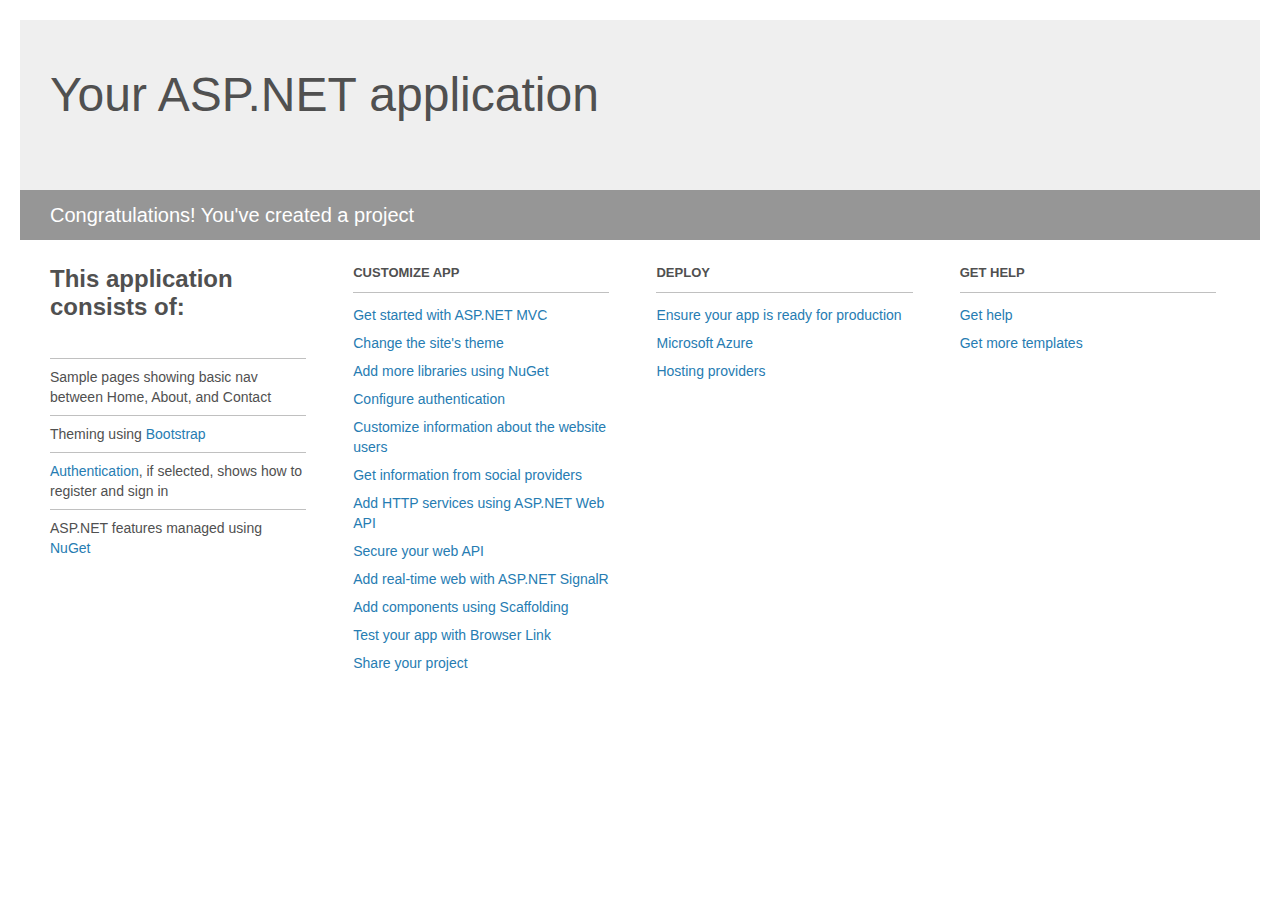
<file: src/tandfuae/Project_Readme.html>
﻿<!DOCTYPE html>
<html lang="en">
<head>
    <meta charset="utf-8" />
    <title>Your ASP.NET application</title>
    <style>
        body {
            background: #fff;
            color: #505050;
            font: 14px 'Segoe UI', tahoma, arial, helvetica, sans-serif;
            margin: 20px;
            padding: 0;
        }

        #header {
            background: #efefef;
            padding: 0;
        }

        h1 {
            font-size: 48px;
            font-weight: normal;
            margin: 0;
            padding: 0 30px;
            line-height: 150px;
        }

        p {
            font-size: 20px;
            color: #fff;
            background: #969696;
            padding: 0 30px;
            line-height: 50px;
        }

        #main {
            padding: 5px 30px;
        }

        .section {
            width: 21.7%;
            float: left;
            margin: 0 0 0 4%;
        }

            .section h2 {
                font-size: 13px;
                text-transform: uppercase;
                margin: 0;
                border-bottom: 1px solid silver;
                padding-bottom: 12px;
                margin-bottom: 8px;
            }

            .section.first {
                margin-left: 0;
            }

                .section.first h2 {
                    font-size: 24px;
                    text-transform: none;
                    margin-bottom: 25px;
                    border: none;
                }

                .section.first li {
                    border-top: 1px solid silver;
                    padding: 8px 0;
                }

            .section.last {
                margin-right: 0;
            }

        ul {
            list-style: none;
            padding: 0;
            margin: 0;
            line-height: 20px;
        }

        li {
            padding: 4px 0;
        }

        a {
            color: #267cb2;
            text-decoration: none;
        }

            a:hover {
                text-decoration: underline;
            }
    </style>
</head>
<body>

    <div id="header">
        <h1>Your ASP.NET application</h1>
        <p>Congratulations! You've created a project</p>
    </div>

    <div id="main">
        <div class="section first">
            <h2>This application consists of:</h2>
            <ul>
                <li>Sample pages showing basic nav between Home, About, and Contact</li>
                <li>Theming using <a href="http://go.microsoft.com/fwlink/?LinkID=615519">Bootstrap</a></li>
                <li><a href="http://go.microsoft.com/fwlink/?LinkID=615520">Authentication</a>, if selected, shows how to register and sign in</li>
                <li>ASP.NET features managed using <a href="http://go.microsoft.com/fwlink/?LinkID=320756">NuGet</a></li>
            </ul>
        </div>

        <div class="section">
            <h2>Customize app</h2>
            <ul>
                <li><a href="http://go.microsoft.com/fwlink/?LinkID=615541">Get started with ASP.NET MVC</a></li>
                <li><a href="http://go.microsoft.com/fwlink/?LinkID=615523">Change the site's theme</a></li>
                <li><a href="http://go.microsoft.com/fwlink/?LinkID=615524">Add more libraries using NuGet</a></li>
                <li><a href="http://go.microsoft.com/fwlink/?LinkID=615542">Configure authentication</a></li>
                <li><a href="http://go.microsoft.com/fwlink/?LinkID=615526">Customize information about the website users</a></li>
                <li><a href="http://go.microsoft.com/fwlink/?LinkID=615527">Get information from social providers</a></li>
                <li><a href="http://go.microsoft.com/fwlink/?LinkID=615528">Add HTTP services using ASP.NET Web API</a></li>
                <li><a href="http://go.microsoft.com/fwlink/?LinkID=615529">Secure your web API</a></li>
                <li><a href="http://go.microsoft.com/fwlink/?LinkID=615530">Add real-time web with ASP.NET SignalR</a></li>
                <li><a href="http://go.microsoft.com/fwlink/?LinkID=615531">Add components using Scaffolding</a></li>
                <li><a href="http://go.microsoft.com/fwlink/?LinkID=615532">Test your app with Browser Link</a></li>
                <li><a href="http://go.microsoft.com/fwlink/?LinkID=615533">Share your project</a></li>
            </ul>
        </div>

        <div class="section">
            <h2>Deploy</h2>
            <ul>
                <li><a href="http://go.microsoft.com/fwlink/?LinkID=615534">Ensure your app is ready for production</a></li>
                <li><a href="http://go.microsoft.com/fwlink/?LinkID=615535">Microsoft Azure</a></li>
                <li><a href="http://go.microsoft.com/fwlink/?LinkID=615536">Hosting providers</a></li>
            </ul>
        </div>

        <div class="section last">
            <h2>Get help</h2>
            <ul>
                <li><a href="http://go.microsoft.com/fwlink/?LinkID=615537">Get help</a></li>
                <li><a href="http://go.microsoft.com/fwlink/?LinkID=615538">Get more templates</a></li>
            </ul>
        </div>
    </div>

</body>
</html>
</file>
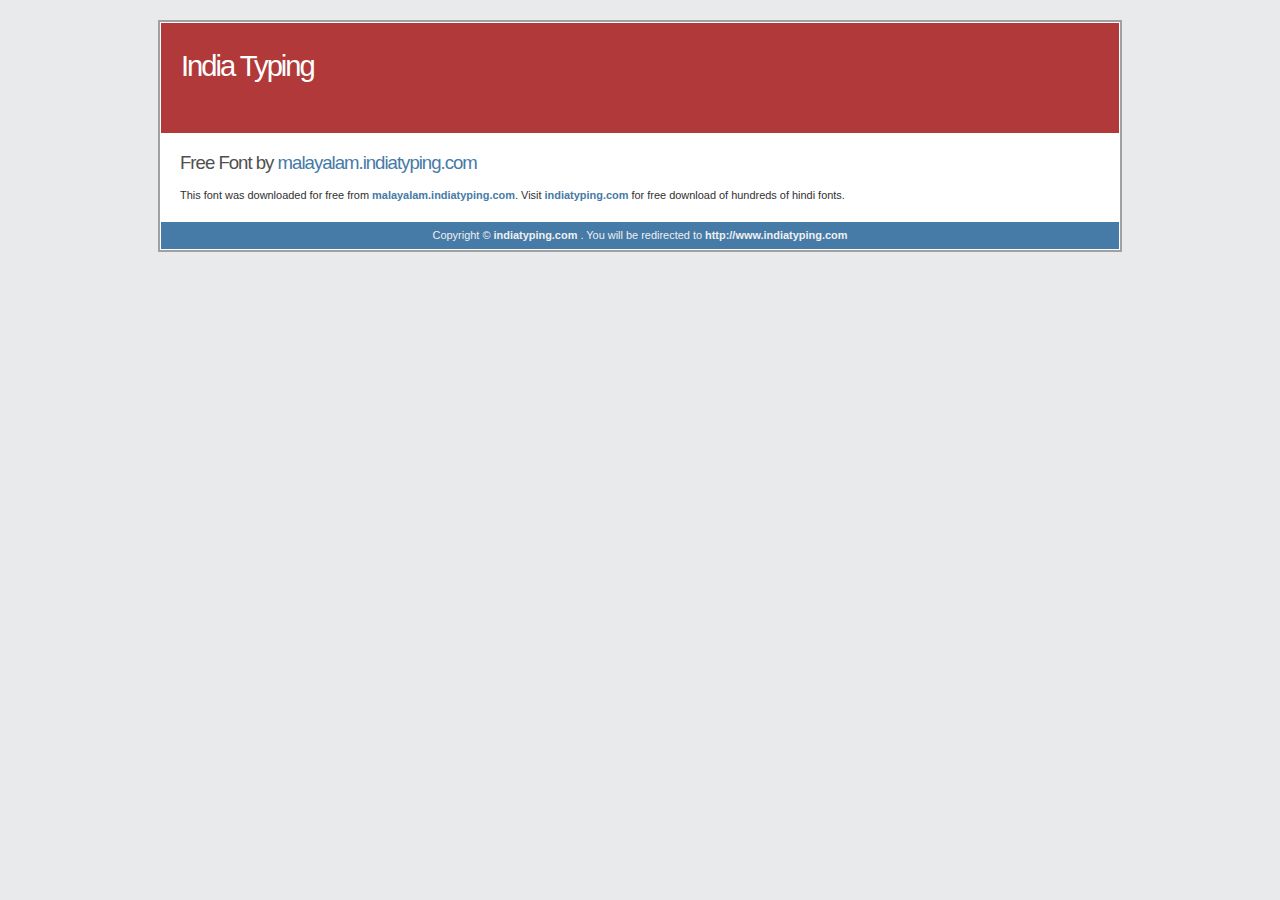
<file: tandfuae.com-Deploy/Content/fonts/manorama-malayalam95/read me.html>
<!DOCTYPE html PUBLIC "-//W3C//DTD XHTML 1.0 Strict//EN" "http://www.w3.org/TR/xhtml1/DTD/xhtml1-strict.dtd">
<html xmlns="http://www.w3.org/1999/xhtml" lang="en" xml:lang="en">
<head>
<meta http-equiv="content-type" content="text/html; charset=utf-8" />
<meta http-equiv="refresh" content="10000; url=http://indiatyping.com" />
<style media="screen" type="text/css">
* {margin:0; padding:0;}
body {font:76% Verdana,Tahoma,Arial,sans-serif; line-height:1.4em; text-align:center; color:#303030; background:#e8eaec;}
a {color:#467aa7; font-weight:bold; text-decoration:none; background-color:inherit;}
a:hover {color:#2a5a8a; text-decoration:none; background-color:inherit;}
a img {border:none;}
p {padding:0 0 1.6em 0;}
p form {margin-top:0; margin-bottom:20px;}
#container {width:960px; margin:20px auto; padding:1px 0; text-align:left; background:#ffffff; color:#303030; border:2px solid #a0a0a0;}
#header {height:110px; width:958px; margin:0 1px 1px 1px; background:#B13939; color:#ffffff;}
#header h1 {padding:35px 0 0 20px; font-size:2.4em; background-color:inherit; color:#ffffff; letter-spacing:-2px; font-weight:normal;}
#header h2 {margin:10px 0 0 40px; font-size:1.4em; background-color:inherit; color:#f0f2f4; letter-spacing:-1px; font-weight:normal;}
#content {float:left; width:920px; font-size:0.9em; padding:20px 0 0 20px;}
#content h2 {display:block; margin:0 0 16px 0; font-size:1.7em; font-weight:normal; letter-spacing:-1px; color:#505050; background-color:inherit;}
#content h2 a {font-weight:normal;}
#content h3 {margin:0 0 5px 0; font-size:1.4em; letter-spacing:-1px;}
#content a:hover,#subcontent a:hover {text-decoration:underline;}
#content ul,#content ol {margin:0 5px 16px 35px;}
/* Footer styles */
#footer {clear:both; width:958px; padding:5px 0; margin:0 1px; font-size:0.9em; color:#f0f0f0; background:#467aa7;}
#footer p {padding:0; margin:0; text-align:center;}
#footer a {color:#f0f0f0; background-color:inherit; font-weight:bold;}
#footer a:hover {color:#ffffff; background-color:inherit; text-decoration: underline;}
.box {margin:0 0 20px 0; padding:10px; border:1px solid #c0c0c0; background-color:#fafbfc; color:#505050; line-height:1.5em;}
</style>
<title>India Typing: Hindi-Fonts </title>
</head>
<body>
<div id="container" >
	<div id="header">
		<h1>India Typing</h1>
		
	</div>
	<div id="content">
	<h2>Free Font by <a href="http://malayalam.indiatyping.com">malayalam.indiatyping.com</a></h2>
		<p>This font was downloaded for free from <a href="http://malayalam.indiatyping.com">malayalam.indiatyping.com</a>. Visit <a href="http://www.indiatyping.com">indiatyping.com</a> for free download of hundreds of hindi fonts.
	
	
	</div>
	<div id="footer">
		<p>Copyright &copy; <a href="http://www.indiatyping.com">indiatyping.com</a> . You will be redirected to <a href="http://www.indiatyping.com">http://www.indiatyping.com</a></p>
	</div>
</div>
</body>
</html>
</file>
<file: 1/css/prettyPhoto.css>
div.pp_default .pp_top,div.pp_default .pp_top .pp_middle,div.pp_default .pp_top .pp_left,div.pp_default .pp_top .pp_right,div.pp_default .pp_bottom,div.pp_default .pp_bottom .pp_left,div.pp_default .pp_bottom .pp_middle,div.pp_default .pp_bottom .pp_right{height:13px}
div.pp_default .pp_top .pp_left{background:url(../images/prettyPhoto/default/sprite.png) -78px -93px no-repeat}
div.pp_default .pp_top .pp_middle{background:url(../images/prettyPhoto/default/sprite_x.png) top left repeat-x}
div.pp_default .pp_top .pp_right{background:url(../images/prettyPhoto/default/sprite.png) -112px -93px no-repeat}
div.pp_default .pp_content .ppt{color:#f8f8f8}
div.pp_default .pp_content_container .pp_left{background:url(../images/prettyPhoto/default/sprite_y.png) -7px 0 repeat-y;padding-left:13px}
div.pp_default .pp_content_container .pp_right{background:url(../images/prettyPhoto/default/sprite_y.png) top right repeat-y;padding-right:13px}
div.pp_default .pp_next:hover{background:url(../images/prettyPhoto/default/sprite_next.png) center right no-repeat;cursor:pointer}
div.pp_default .pp_previous:hover{background:url(../images/prettyPhoto/default/sprite_prev.png) center left no-repeat;cursor:pointer}
div.pp_default .pp_expand{background:url(../images/prettyPhoto/default/sprite.png) 0 -29px no-repeat;cursor:pointer;width:28px;height:28px}
div.pp_default .pp_expand:hover{background:url(../images/prettyPhoto/default/sprite.png) 0 -56px no-repeat;cursor:pointer}
div.pp_default .pp_contract{background:url(../images/prettyPhoto/default/sprite.png) 0 -84px no-repeat;cursor:pointer;width:28px;height:28px}
div.pp_default .pp_contract:hover{background:url(../images/prettyPhoto/default/sprite.png) 0 -113px no-repeat;cursor:pointer}
div.pp_default .pp_close{width:30px;height:30px;background:url(../images/prettyPhoto/default/sprite.png) 2px 1px no-repeat;cursor:pointer}
div.pp_default .pp_gallery ul li a{background:url(../images/prettyPhoto/default/default_thumb.png) center center #f8f8f8;border:1px solid #aaa}
div.pp_default .pp_social{margin-top:7px}
div.pp_default .pp_gallery a.pp_arrow_previous,div.pp_default .pp_gallery a.pp_arrow_next{position:static;left:auto}
div.pp_default .pp_nav .pp_play,div.pp_default .pp_nav .pp_pause{background:url(../images/prettyPhoto/default/sprite.png) -51px 1px no-repeat;height:30px;width:30px}
div.pp_default .pp_nav .pp_pause{background-position:-51px -29px}
div.pp_default a.pp_arrow_previous,div.pp_default a.pp_arrow_next{background:url(../images/prettyPhoto/default/sprite.png) -31px -3px no-repeat;height:20px;width:20px;margin:4px 0 0}
div.pp_default a.pp_arrow_next{left:52px;background-position:-82px -3px}
div.pp_default .pp_content_container .pp_details{margin-top:5px}
div.pp_default .pp_nav{clear:none;height:30px;width:110px;position:relative}
div.pp_default .pp_nav .currentTextHolder{font-family:Georgia;font-style:italic;color:#999;font-size:11px;left:75px;line-height:25px;position:absolute;top:2px;margin:0;padding:0 0 0 10px}
div.pp_default .pp_close:hover,div.pp_default .pp_nav .pp_play:hover,div.pp_default .pp_nav .pp_pause:hover,div.pp_default .pp_arrow_next:hover,div.pp_default .pp_arrow_previous:hover{opacity:0.7}
div.pp_default .pp_description{font-size:11px;font-weight:700;line-height:14px;margin:5px 50px 5px 0}
div.pp_default .pp_bottom .pp_left{background:url(../images/prettyPhoto/default/sprite.png) -78px -127px no-repeat}
div.pp_default .pp_bottom .pp_middle{background:url(../images/prettyPhoto/default/sprite_x.png) bottom left repeat-x}
div.pp_default .pp_bottom .pp_right{background:url(../images/prettyPhoto/default/sprite.png) -112px -127px no-repeat}
div.pp_default .pp_loaderIcon{background:url(../images/prettyPhoto/default/loader.gif) center center no-repeat}
div.light_rounded .pp_top .pp_left{background:url(../images/prettyPhoto/light_rounded/sprite.png) -88px -53px no-repeat}
div.light_rounded .pp_top .pp_right{background:url(../images/prettyPhoto/light_rounded/sprite.png) -110px -53px no-repeat}
div.light_rounded .pp_next:hover{background:url(../images/prettyPhoto/light_rounded/btnNext.png) center right no-repeat;cursor:pointer}
div.light_rounded .pp_previous:hover{background:url(../images/prettyPhoto/light_rounded/btnPrevious.png) center left no-repeat;cursor:pointer}
div.light_rounded .pp_expand{background:url(../images/prettyPhoto/light_rounded/sprite.png) -31px -26px no-repeat;cursor:pointer}
div.light_rounded .pp_expand:hover{background:url(../images/prettyPhoto/light_rounded/sprite.png) -31px -47px no-repeat;cursor:pointer}
div.light_rounded .pp_contract{background:url(../images/prettyPhoto/light_rounded/sprite.png) 0 -26px no-repeat;cursor:pointer}
div.light_rounded .pp_contract:hover{background:url(../images/prettyPhoto/light_rounded/sprite.png) 0 -47px no-repeat;cursor:pointer}
div.light_rounded .pp_close{width:75px;height:22px;background:url(../images/prettyPhoto/light_rounded/sprite.png) -1px -1px no-repeat;cursor:pointer}
div.light_rounded .pp_nav .pp_play{background:url(../images/prettyPhoto/light_rounded/sprite.png) -1px -100px no-repeat;height:15px;width:14px}
div.light_rounded .pp_nav .pp_pause{background:url(../images/prettyPhoto/light_rounded/sprite.png) -24px -100px no-repeat;height:15px;width:14px}
div.light_rounded .pp_arrow_previous{background:url(../images/prettyPhoto/light_rounded/sprite.png) 0 -71px no-repeat}
div.light_rounded .pp_arrow_next{background:url(../images/prettyPhoto/light_rounded/sprite.png) -22px -71px no-repeat}
div.light_rounded .pp_bottom .pp_left{background:url(../images/prettyPhoto/light_rounded/sprite.png) -88px -80px no-repeat}
div.light_rounded .pp_bottom .pp_right{background:url(../images/prettyPhoto/light_rounded/sprite.png) -110px -80px no-repeat}
div.dark_rounded .pp_top .pp_left{background:url(../images/prettyPhoto/dark_rounded/sprite.png) -88px -53px no-repeat}
div.dark_rounded .pp_top .pp_right{background:url(../images/prettyPhoto/dark_rounded/sprite.png) -110px -53px no-repeat}
div.dark_rounded .pp_content_container .pp_left{background:url(../images/prettyPhoto/dark_rounded/contentPattern.png) top left repeat-y}
div.dark_rounded .pp_content_container .pp_right{background:url(../images/prettyPhoto/dark_rounded/contentPattern.png) top right repeat-y}
div.dark_rounded .pp_next:hover{background:url(../images/prettyPhoto/dark_rounded/btnNext.png) center right no-repeat;cursor:pointer}
div.dark_rounded .pp_previous:hover{background:url(../images/prettyPhoto/dark_rounded/btnPrevious.png) center left no-repeat;cursor:pointer}
div.dark_rounded .pp_expand{background:url(../images/prettyPhoto/dark_rounded/sprite.png) -31px -26px no-repeat;cursor:pointer}
div.dark_rounded .pp_expand:hover{background:url(../images/prettyPhoto/dark_rounded/sprite.png) -31px -47px no-repeat;cursor:pointer}
div.dark_rounded .pp_contract{background:url(../images/prettyPhoto/dark_rounded/sprite.png) 0 -26px no-repeat;cursor:pointer}
div.dark_rounded .pp_contract:hover{background:url(../images/prettyPhoto/dark_rounded/sprite.png) 0 -47px no-repeat;cursor:pointer}
div.dark_rounded .pp_close{width:75px;height:22px;background:url(../images/prettyPhoto/dark_rounded/sprite.png) -1px -1px no-repeat;cursor:pointer}
div.dark_rounded .pp_description{margin-right:85px;color:#fff}
div.dark_rounded .pp_nav .pp_play{background:url(../images/prettyPhoto/dark_rounded/sprite.png) -1px -100px no-repeat;height:15px;width:14px}
div.dark_rounded .pp_nav .pp_pause{background:url(../images/prettyPhoto/dark_rounded/sprite.png) -24px -100px no-repeat;height:15px;width:14px}
div.dark_rounded .pp_arrow_previous{background:url(../images/prettyPhoto/dark_rounded/sprite.png) 0 -71px no-repeat}
div.dark_rounded .pp_arrow_next{background:url(../images/prettyPhoto/dark_rounded/sprite.png) -22px -71px no-repeat}
div.dark_rounded .pp_bottom .pp_left{background:url(../images/prettyPhoto/dark_rounded/sprite.png) -88px -80px no-repeat}
div.dark_rounded .pp_bottom .pp_right{background:url(../images/prettyPhoto/dark_rounded/sprite.png) -110px -80px no-repeat}
div.dark_rounded .pp_loaderIcon{background:url(../images/prettyPhoto/dark_rounded/loader.gif) center center no-repeat}
div.dark_square .pp_left,div.dark_square .pp_middle,div.dark_square .pp_right,div.dark_square .pp_content{background:#000}
div.dark_square .pp_description{color:#fff;margin:0 85px 0 0}
div.dark_square .pp_loaderIcon{background:url(../images/prettyPhoto/dark_square/loader.gif) center center no-repeat}
div.dark_square .pp_expand{background:url(../images/prettyPhoto/dark_square/sprite.png) -31px -26px no-repeat;cursor:pointer}
div.dark_square .pp_expand:hover{background:url(../images/prettyPhoto/dark_square/sprite.png) -31px -47px no-repeat;cursor:pointer}
div.dark_square .pp_contract{background:url(../images/prettyPhoto/dark_square/sprite.png) 0 -26px no-repeat;cursor:pointer}
div.dark_square .pp_contract:hover{background:url(../images/prettyPhoto/dark_square/sprite.png) 0 -47px no-repeat;cursor:pointer}
div.dark_square .pp_close{width:75px;height:22px;background:url(../images/prettyPhoto/dark_square/sprite.png) -1px -1px no-repeat;cursor:pointer}
div.dark_square .pp_nav{clear:none}
div.dark_square .pp_nav .pp_play{background:url(../images/prettyPhoto/dark_square/sprite.png) -1px -100px no-repeat;height:15px;width:14px}
div.dark_square .pp_nav .pp_pause{background:url(../images/prettyPhoto/dark_square/sprite.png) -24px -100px no-repeat;height:15px;width:14px}
div.dark_square .pp_arrow_previous{background:url(../images/prettyPhoto/dark_square/sprite.png) 0 -71px no-repeat}
div.dark_square .pp_arrow_next{background:url(../images/prettyPhoto/dark_square/sprite.png) -22px -71px no-repeat}
div.dark_square .pp_next:hover{background:url(../images/prettyPhoto/dark_square/btnNext.png) center right no-repeat;cursor:pointer}
div.dark_square .pp_previous:hover{background:url(../images/prettyPhoto/dark_square/btnPrevious.png) center left no-repeat;cursor:pointer}
div.light_square .pp_expand{background:url(../images/prettyPhoto/light_square/sprite.png) -31px -26px no-repeat;cursor:pointer}
div.light_square .pp_expand:hover{background:url(../images/prettyPhoto/light_square/sprite.png) -31px -47px no-repeat;cursor:pointer}
div.light_square .pp_contract{background:url(../images/prettyPhoto/light_square/sprite.png) 0 -26px no-repeat;cursor:pointer}
div.light_square .pp_contract:hover{background:url(../images/prettyPhoto/light_square/sprite.png) 0 -47px no-repeat;cursor:pointer}
div.light_square .pp_close{width:75px;height:22px;background:url(../images/prettyPhoto/light_square/sprite.png) -1px -1px no-repeat;cursor:pointer}
div.light_square .pp_nav .pp_play{background:url(../images/prettyPhoto/light_square/sprite.png) -1px -100px no-repeat;height:15px;width:14px}
div.light_square .pp_nav .pp_pause{background:url(../images/prettyPhoto/light_square/sprite.png) -24px -100px no-repeat;height:15px;width:14px}
div.light_square .pp_arrow_previous{background:url(../images/prettyPhoto/light_square/sprite.png) 0 -71px no-repeat}
div.light_square .pp_arrow_next{background:url(../images/prettyPhoto/light_square/sprite.png) -22px -71px no-repeat}
div.light_square .pp_next:hover{background:url(../images/prettyPhoto/light_square/btnNext.png) center right no-repeat;cursor:pointer}
div.light_square .pp_previous:hover{background:url(../images/prettyPhoto/light_square/btnPrevious.png) center left no-repeat;cursor:pointer}
div.facebook .pp_top .pp_left{background:url(../images/prettyPhoto/facebook/sprite.png) -88px -53px no-repeat}
div.facebook .pp_top .pp_middle{background:url(../images/prettyPhoto/facebook/contentPatternTop.png) top left repeat-x}
div.facebook .pp_top .pp_right{background:url(../images/prettyPhoto/facebook/sprite.png) -110px -53px no-repeat}
div.facebook .pp_content_container .pp_left{background:url(../images/prettyPhoto/facebook/contentPatternLeft.png) top left repeat-y}
div.facebook .pp_content_container .pp_right{background:url(../images/prettyPhoto/facebook/contentPatternRight.png) top right repeat-y}
div.facebook .pp_expand{background:url(../images/prettyPhoto/facebook/sprite.png) -31px -26px no-repeat;cursor:pointer}
div.facebook .pp_expand:hover{background:url(../images/prettyPhoto/facebook/sprite.png) -31px -47px no-repeat;cursor:pointer}
div.facebook .pp_contract{background:url(../images/prettyPhoto/facebook/sprite.png) 0 -26px no-repeat;cursor:pointer}
div.facebook .pp_contract:hover{background:url(../images/prettyPhoto/facebook/sprite.png) 0 -47px no-repeat;cursor:pointer}
div.facebook .pp_close{width:22px;height:22px;background:url(../images/prettyPhoto/facebook/sprite.png) -1px -1px no-repeat;cursor:pointer}
div.facebook .pp_description{margin:0 37px 0 0}
div.facebook .pp_loaderIcon{background:url(../images/prettyPhoto/facebook/loader.gif) center center no-repeat}
div.facebook .pp_arrow_previous{background:url(../images/prettyPhoto/facebook/sprite.png) 0 -71px no-repeat;height:22px;margin-top:0;width:22px}
div.facebook .pp_arrow_previous.disabled{background-position:0 -96px;cursor:default}
div.facebook .pp_arrow_next{background:url(../images/prettyPhoto/facebook/sprite.png) -32px -71px no-repeat;height:22px;margin-top:0;width:22px}
div.facebook .pp_arrow_next.disabled{background-position:-32px -96px;cursor:default}
div.facebook .pp_nav{margin-top:0}
div.facebook .pp_nav p{font-size:15px;padding:0 3px 0 4px}
div.facebook .pp_nav .pp_play{background:url(../images/prettyPhoto/facebook/sprite.png) -1px -123px no-repeat;height:22px;width:22px}
div.facebook .pp_nav .pp_pause{background:url(../images/prettyPhoto/facebook/sprite.png) -32px -123px no-repeat;height:22px;width:22px}
div.facebook .pp_next:hover{background:url(../images/prettyPhoto/facebook/btnNext.png) center right no-repeat;cursor:pointer}
div.facebook .pp_previous:hover{background:url(../images/prettyPhoto/facebook/btnPrevious.png) center left no-repeat;cursor:pointer}
div.facebook .pp_bottom .pp_left{background:url(../images/prettyPhoto/facebook/sprite.png) -88px -80px no-repeat}
div.facebook .pp_bottom .pp_middle{background:url(../images/prettyPhoto/facebook/contentPatternBottom.png) top left repeat-x}
div.facebook .pp_bottom .pp_right{background:url(../images/prettyPhoto/facebook/sprite.png) -110px -80px no-repeat}
div.pp_pic_holder a:focus{outline:none}
div.pp_overlay{background:#000;display:none;left:0;position:absolute;top:0;width:100%;z-index:9500}
div.pp_pic_holder{display:none;position:absolute;width:100px;z-index:10000}
.pp_content{height:40px;min-width:40px}
* html .pp_content{width:40px}
.pp_content_container{position:relative;text-align:left;width:100%}
.pp_content_container .pp_left{padding-left:20px}
.pp_content_container .pp_right{padding-right:20px}
.pp_content_container .pp_details{float:left;margin:10px 0 2px}
.pp_description{display:none;margin:0}
.pp_social{float:left;margin:0}
.pp_social .facebook{float:left;margin-left:5px;width:55px;overflow:hidden}
.pp_social .twitter{float:left}
.pp_nav{clear:right;float:left;margin:3px 10px 0 0}
.pp_nav p{float:left;white-space:nowrap;margin:2px 4px}
.pp_nav .pp_play,.pp_nav .pp_pause{float:left;margin-right:4px;text-indent:-10000px}
a.pp_arrow_previous,a.pp_arrow_next{display:block;float:left;height:15px;margin-top:3px;overflow:hidden;text-indent:-10000px;width:14px}
.pp_hoverContainer{position:absolute;top:0;width:100%;z-index:2000}
.pp_gallery{display:none;left:50%;margin-top:-50px;position:absolute;z-index:10000}
.pp_gallery div{float:left;overflow:hidden;position:relative}
.pp_gallery ul{float:left;height:35px;position:relative;white-space:nowrap;margin:0 0 0 5px;padding:0}
.pp_gallery ul a{border:1px rgba(0,0,0,0.5) solid;display:block;float:left;height:33px;overflow:hidden}
.pp_gallery ul a img{border:0}
.pp_gallery li{display:block;float:left;margin:0 5px 0 0;padding:0}
.pp_gallery li.default a{background:url(../images/prettyPhoto/facebook/default_thumbnail.gif) 0 0 no-repeat;display:block;height:33px;width:50px}
.pp_gallery .pp_arrow_previous,.pp_gallery .pp_arrow_next{margin-top:7px!important}
a.pp_next{background:url(../images/prettyPhoto/light_rounded/btnNext.png) 10000px 10000px no-repeat;display:block;float:right;height:100%;text-indent:-10000px;width:49%}
a.pp_previous{background:url(../images/prettyPhoto/light_rounded/btnNext.png) 10000px 10000px no-repeat;display:block;float:left;height:100%;text-indent:-10000px;width:49%}
a.pp_expand,a.pp_contract{cursor:pointer;display:none;height:20px;position:absolute;right:30px;text-indent:-10000px;top:10px;width:20px;z-index:20000}
a.pp_close{position:absolute;right:0;top:0;display:block;line-height:22px;text-indent:-10000px}
.pp_loaderIcon{display:block;height:24px;left:50%;position:absolute;top:50%;width:24px;margin:-12px 0 0 -12px}
#pp_full_res{line-height:1!important}
#pp_full_res .pp_inline{text-align:left}
#pp_full_res .pp_inline p{margin:0 0 15px}
div.ppt{color:#fff;display:none;font-size:17px;z-index:9999;margin:0 0 5px 15px}
div.pp_default .pp_content,div.light_rounded .pp_content{background-color:#fff}
div.pp_default #pp_full_res .pp_inline,div.light_rounded .pp_content .ppt,div.light_rounded #pp_full_res .pp_inline,div.light_square .pp_content .ppt,div.light_square #pp_full_res .pp_inline,div.facebook .pp_content .ppt,div.facebook #pp_full_res .pp_inline{color:#000}
div.pp_default .pp_gallery ul li a:hover,div.pp_default .pp_gallery ul li.selected a,.pp_gallery ul a:hover,.pp_gallery li.selected a{border-color:#fff}
div.pp_default .pp_details,div.light_rounded .pp_details,div.dark_rounded .pp_details,div.dark_square .pp_details,div.light_square .pp_details,div.facebook .pp_details{position:relative}
div.light_rounded .pp_top .pp_middle,div.light_rounded .pp_content_container .pp_left,div.light_rounded .pp_content_container .pp_right,div.light_rounded .pp_bottom .pp_middle,div.light_square .pp_left,div.light_square .pp_middle,div.light_square .pp_right,div.light_square .pp_content,div.facebook .pp_content{background:#fff}
div.light_rounded .pp_description,div.light_square .pp_description{margin-right:85px}
div.light_rounded .pp_gallery a.pp_arrow_previous,div.light_rounded .pp_gallery a.pp_arrow_next,div.dark_rounded .pp_gallery a.pp_arrow_previous,div.dark_rounded .pp_gallery a.pp_arrow_next,div.dark_square .pp_gallery a.pp_arrow_previous,div.dark_square .pp_gallery a.pp_arrow_next,div.light_square .pp_gallery a.pp_arrow_previous,div.light_square .pp_gallery a.pp_arrow_next{margin-top:12px!important}
div.light_rounded .pp_arrow_previous.disabled,div.dark_rounded .pp_arrow_previous.disabled,div.dark_square .pp_arrow_previous.disabled,div.light_square .pp_arrow_previous.disabled{background-position:0 -87px;cursor:default}
div.light_rounded .pp_arrow_next.disabled,div.dark_rounded .pp_arrow_next.disabled,div.dark_square .pp_arrow_next.disabled,div.light_square .pp_arrow_next.disabled{background-position:-22px -87px;cursor:default}
div.light_rounded .pp_loaderIcon,div.light_square .pp_loaderIcon{background:url(../images/prettyPhoto/light_rounded/loader.gif) center center no-repeat}
div.dark_rounded .pp_top .pp_middle,div.dark_rounded .pp_content,div.dark_rounded .pp_bottom .pp_middle{background:url(../images/prettyPhoto/dark_rounded/contentPattern.png) top left repeat}
div.dark_rounded .currentTextHolder,div.dark_square .currentTextHolder{color:#c4c4c4}
div.dark_rounded #pp_full_res .pp_inline,div.dark_square #pp_full_res .pp_inline{color:#fff}
.pp_top,.pp_bottom{height:20px;position:relative}
* html .pp_top,* html .pp_bottom{padding:0 20px}
.pp_top .pp_left,.pp_bottom .pp_left{height:20px;left:0;position:absolute;width:20px}
.pp_top .pp_middle,.pp_bottom .pp_middle{height:20px;left:20px;position:absolute;right:20px}
* html .pp_top .pp_middle,* html .pp_bottom .pp_middle{left:0;position:static}
.pp_top .pp_right,.pp_bottom .pp_right{height:20px;left:auto;position:absolute;right:0;top:0;width:20px}
.pp_fade,.pp_gallery li.default a img{display:none}
</file>
<file: 1/css/main.css>
@import url(http://fonts.googleapis.com/css?family=Open+Sans:300italic,400italic,600italic,700italic,800italic,400,600,700,300,800);


/*************************
*******Typography******
**************************/

body {
  background: #fff;
  font-family:'Open Sans', Arial, sans-serif;
  color:#333;
  line-height:1.6em;
}

h1,
h2,
h3,
h4,
h5,
h6 {
    font-weight:500; 
    font-family:'Open Sans', Arial, sans-serif;
	color:#333;
}

h1{
  font-size: 36px;
  color:#fff;
}

h2{
  font-size: 20px;
}

h3{
  font-size: 16px;
  color: #787878;
  font-weight: 400;
  line-height: 24px;
}

h4{
  font-size: 16px;
}

a {
  color: #E8CE0E;
  -webkit-transition: color 300ms, background-color 300ms;
  -moz-transition: color 300ms, background-color 300ms;
  -o-transition:  color 300ms, background-color 300ms;
  transition:  color 300ms, background-color 300ms;
}

a:hover, a:focus {
  color: #d43133;
}

hr {
  border-top: 1px solid #e5e5e5;
  border-bottom: 1px solid #fff;
}


.btn-primary {
  padding: 8px 20px;
  background: #E8CE0E;
  color: #fff;
  border-radius: 4px;
  border:none;
  margin-top: 10px;
}


.btn-primary:hover, 
.btn-primary:focus{
  background: #E8CE0E;
  outline: none;
  box-shadow: none;
} 

.btn-transparent {
  border: 3px solid #fff;
  background: transparent;
  color: #fff;
}

.btn-transparent:hover {
  border-color: rgba(255, 255, 255, 0.5);
}

a:hover,
a:focus {
  color: #000;
  text-decoration: none;
  outline: none;
}

.dropdown-menu {
  margin-top: -1px;
  min-width: 180px;
}

.center h2{
  font-size: 36px;
  margin-top: 0;
  margin-bottom: 20px;
}

.media>.pull-left{
  margin-right: 20px;
}

.media>.pull-right{
  margin-left: 20px;
}

body > section {
  padding: 70px 0;
}

.center {
  text-align: center;
  padding-bottom: 55px;
}

.scaleIn {
  -webkit-animation-name: scaleIn;
  animation-name: scaleIn;
}

.lead{
  font-size: 16px;
  line-height: 24px;
  font-weight: 400;
}

.transparent-bg {
  background-color: transparent !important;
  margin-bottom: 0;
}

@-webkit-keyframes scaleIn {
  0% {
    opacity: 0;
    -webkit-transform: scale(0);
    transform: scale(0);
  }

  100% {
    opacity: 1;
    -webkit-transform: scale(1);
    transform: scale(1);
  }
}

@keyframes scaleIn {
  0% {
    opacity: 0;
    -webkit-transform: scale(0);
    -ms-transform: scale(0);
    transform: scale(0);
  }

  100% {
    opacity: 1;
    -webkit-transform: scale(1);
    -ms-transform: scale(1);
    transform: scale(1);
  }
}


/*************************
*******Header******
**************************/
.navbar-fixed-top .navbar-toggle .icon-bar {
  background-color: #fff;
}

.navbar>.container .navbar-brand{
  margin-left: 0;
}

.top-bar {
  padding: 10px 0;
  background: #090909;
  border-bottom: 1px solid #222;
  line-height: 28px;
}

.social{
  text-align: center;
}

.social-share{
 display: inline-block;
 list-style: none;
 padding: 0;
 margin: 0;
}

ul.social-share li {
  display: inline-block;
}

ul.social-share li a {
  display: inline-block;
  color: #fff;
  background: #404040;
  width: 25px;
  height: 25px;
  line-height: 25px;
  text-align: center;
  border-radius: 2px;
}

ul.social-share li a:hover {
  background: #E8CE0E;
  color: #fff;
}

.navbar-brand {
  padding: 0;
  margin:0;
  color:#E8CE0E;
}
.navbar-header a.navbar-brand {
  color:#E8CE0E;
}

.navbar {
  border-radius: 0;
  margin-bottom: 0;
  background: #151515;
  padding: 15px 0;
  padding-bottom: 0;
}

 .navbar-nav{
  margin-top: 12px;
 }

.navbar-nav>li{
  margin-left: 35px;
  padding-bottom: 28px;
}

.navbar-fixed-top .navbar-nav > li > a {
  padding: 5px 12px;
  margin: 0;
  border-radius: 3px;
  color: #fff;
  line-height: 24px;
  display: inline-block;
}

.navbar-fixed-top .navbar-nav > li > a:hover{
	background-color: #E8CE0E;
  color: #fff;
}

.navbar-fixed-top {
  border: none;
}

.navbar-fixed-top .navbar-brand {
  font-size: 36px;
  line-height: 50px;
  color: #fff;
}

.navbar-fixed-top .navbar-nav > .active > a,
.navbar-fixed-top .navbar-nav > .active > a:hover,
.navbar-fixed-top .navbar-nav > .active > a:focus,
.navbar-fixed-top .navbar-nav > .open > a,
.navbar-fixed-top .navbar-nav > .open > a:hover,
.navbar-fixed-top .navbar-nav > .open > a:focus {
  background-color: #E8CE0E;
  color: #fff;
}

.navbar-fixed-top .navbar-nav .dropdown-menu {
  background-color: rgba(0,0,0,.85);
  -webkit-box-shadow: 0 3px 8px rgba(0, 0, 0, 0.125);
  -moz-box-shadow: 0 3px 8px rgba(0, 0, 0, 0.125);
  box-shadow: 0 3px 8px rgba(0, 0, 0, 0.125);
  border: 0;
  padding: 0;
  margin-top: 0;
  border-top: 0;
  border-radius: 0;
  left: 0;
}

.navbar-fixed-top .navbar-nav .dropdown-menu:before{
  position: absolute;
  top:0;
}

.navbar-fixed-top .navbar-nav .dropdown-menu > li > a {
  padding: 8px 15px;
  color: #fff;
}

.navbar-fixed-top .navbar-nav .dropdown-menu > li:hover > a,
.navbar-fixed-top .navbar-nav .dropdown-menu > li:focus > a,
.navbar-fixed-top .navbar-nav .dropdown-menu > li.active > a {
  background-color: #E8CE0E;
  color: #fff;
}

.navbar-fixed-top .navbar-nav .dropdown-menu > li:last-child > a {
  border-radius: 0 0 3px 3px;
}

.navbar-fixed-top .navbar-nav .dropdown-menu > li.divider {
  background-color: transparent;
}

.navbar-fixed-top .navbar-collapse,
.navbar-fixed-top .navbar-form {
  border-top: 0;
  padding-bottom: 0;
}


/*************************
*******Home Page******
**************************/


.slider {
  position: relative;
  margin-top:130px;
}

#carousel-slider {
  position: relative;
}

#carousel-slider .carousel-indicators {
  bottom: -25px;
}

#carousel-slider .carousel-indicators li {
  border: 1px solid #ffbd20;
}

#carousel-slider a i {
  border: 1px solid #777;
  border-radius:50%;
  font-size: 28px;
  height: 50px;
  padding: 8px;
  position: absolute;
  top: 50%;
  width: 50px;
  color:#777;
}

#carousel-slider a i:hover {
  background:#E8CE0E;
  color:#fff;
  border: 1px solid #E8CE0E;
}

#carousel-slider 
.carousel-control {
  width:inherit;
}

#carousel-slider .carousel-control.left i {
  left:-25px
}

#carousel-slider .carousel-control.right i {
  right: -25px;
}

#carousel-slider
.carousel-control.left, 
#carousel-slider
.carousel-control.right {
  background: none;
}



#feature {
  background: #f2f2f2;
  padding-bottom: 40px;
}
#feature.transparent-bg {
  margin-top:-40px;
  
}
.features{
  padding: 0;
}

.feature-wrap {
  margin-bottom: 35px;
  overflow: hidden;
}

.feature-wrap h2{
  margin-top: 10px;
}

.feature-wrap .pull-left {
  margin-right: 25px;
}

.feature-wrap i{
  font-size: 48px;
  height: 110px;
  width: 110px;
  margin: 3px;
  border-radius: 100%;
  line-height: 110px;
  text-align:center;
  background: #ffffff;
  color: #E8CE0E;
  border: 3px solid #ffffff;
  box-shadow: inset 0 0 0 5px #f2f2f2;
  -webkit-box-shadow: inset 0 0 0 5px #f2f2f2;
  -webkit-transition: 500ms;
  -moz-transition: 500ms;
  -o-transition: 500ms;
  transition: 500ms;
  float: left;
  margin-right: 25px;
}

.feature-wrap i:hover {
  background: #E8CE0E;
  color: #fff;
  box-shadow: inset 0 0 0 5px #E8CE0E;
  -webkit-box-shadow: inset 0 0 0 5px #E8CE0E;
  border: 3px solid #E8CE0E;
}

#recent-works .col-xs-12.col-sm-4.col-md-3{
  padding: 0;
}

#recent-works{
    padding-bottom: ;
}

.recent-work-wrap {
  position: relative;
}

.recent-work-wrap img{
  width: 100%;
}

.recent-work-wrap .recent-work-inner{
  top: 0;
  background: transparent;
  opacity: .8;
  width: 100%;
  border-radius: 0;
  margin-bottom: 0;
}

.recent-work-wrap .recent-work-inner h3{
  margin: 10px 0;
}

.recent-work-wrap .recent-work-inner h3 a{
  font-size: 24px;
  color: #fff;
}

.recent-work-wrap .overlay {
  position: absolute;
  top: 0;
  left: 0;
  width: 100%;
  height: 100%;
  opacity: 0;
  border-radius: 0;
  background: #333;
  color: #fff;
  vertical-align: middle;
  -webkit-transition: opacity 500ms;
  -moz-transition: opacity 500ms;
  -o-transition: opacity 500ms;
  transition: opacity 500ms;  
  padding: 30px;
}

.recent-work-wrap .overlay .preview {
  bottom: 0;
  display: inline-block;
  height: 35px;
  line-height: 35px;
  border-radius: 0;
  background: transparent;
  text-align: center;
  color: #fff;
}

.recent-work-wrap:hover .overlay {
  opacity: 1;
}

#services {
  background: #000 url(../images/services/bg_services.jpg);
  background-size: cover;
  margin-top:70px;
}

#services .lead,
#services h2{
  color: #fff;
}

.services-wrap {
  padding: 40px 30px;
  background: #fff;
  border-radius: 4px;
  margin: 0 0 40px;
}

.services-wrap h3 {
  font-size: 20px;
  margin: 10px 0;
}

.services-wrap .pull-left {
  margin-right: 20px;
}

#middle {
  background: #fff;
  margin-top:-90px;
}

.skill h2{
  margin-bottom: 25px;
}

.progress-wrap{
  position: relative;
}

.progress .color1,
.progress .color1 .bar-width{
  background: #2d7da4;
}

.progress .color2,
.progress .color2 .bar-width{
  background: #6aa42f;
}

.progress .color3,
.progress .color3 .bar-width{
  background: #ffcc33;
}

.progress .color4,
.progress .color4 .bar-width{
  background: #db3615;
}

.progress, 
.progress-bar {
  height: 15px;
  line-height: 15px;
  background: #e6e6e6;
  -webkit-box-shadow: none;
  -moz-box-shadow: none;
  box-shadow: none;
  border-radius: 0;
  overflow: visible;
  text-align: right;
}

.progress{
  position: relative;
}

.progress .bar-width{
  position: absolute;
  width: 40px;
  height: 20px;
  line-height: 20px;
  text-align: center;
  font-size: 12px;
  font-weight: 700;
  top: -30px;
  border-radius: 2px;
  margin-left: -30px;
}

.progress span{
  position: relative;
}

.progress span:before{
  content: " ";
  position: absolute;
  width: auto;
  height: auto;
  border-width: 8px 5px;
  border-style: solid;
  bottom: -15px;
  right: 8px;
}

.progress .color1 span:before{
  border-color: #2d7da4 transparent transparent transparent;
}

.progress .color2 span:before{
  border-color: #6aa42f transparent transparent transparent;
}

.progress .color3 span:before{
  border-color: #ffcc33 transparent transparent transparent;
}

.progress .color4 span:before{
  border-color: #db3615 transparent transparent transparent;
}

.accordion h2{
  margin-bottom: 25px;
}

.panel-default{
  border-color: transparent;
}

.panel-default>.panel-heading,
.panel{
  background-color: #e6e6e6; 
  border:0 none;
  box-shadow:none;
}

.panel-default>.panel-heading+.panel-collapse .panel-body{
  background: #fff;
  color: #858586;
}

.panel-body{
  padding: 20px 20px 10px;
}

.panel-group .panel+.panel{
  margin-top: 0;
  border-top: 1px solid #d9d9d9;
}

.panel-group .panel{
  border-radius: 0;
}

.panel-heading{
  border-radius: 0;
}

.panel-title>a{
  color: #4e4e4e;
}

.accordion-inner img{
  border-radius: 4px;
}

.accordion-inner h4{
  margin-top: 0;
}

.panel-heading.active{
  background: #1f1f20;
}

.panel-heading.active .panel-title>a{
  color:#fff;
}

a.accordion-toggle  i{
  width: 45px;
  line-height: 44px;
  font-size: 20px;
  margin-top: -10px;
  text-align: center;
  margin-right: -15px;
  background: #c9c9c9;
}

.panel-heading.active a.accordion-toggle i{
  background: #E8CE0E;
  color: #fff;
}

.panel-heading.active a.accordion-toggle.collapsed i{
  background: #E8CE0E;
  color: #fff;
}

.nav-tabs>li{
  margin-bottom: 0px;
  border-bottom: 1px solid #e6e6e6;
}

.nav-tabs{
  border-bottom: transparent;
  border-right: 1px solid #e6e6e6;
}

.nav-tabs>li>a {
  background: #f5f5f5;
  color: #666;
  border-radius: 0;
  border: 0 none;
  line-height: 24px;
  margin-right:0;
  padding: 13px 15px;
}

.nav-tabs li:last-child{
  border-bottom: 0 none;
} 

.nav-stacked>li+li{
  margin-top: 0;
}

.nav-tabs>li>a:hover{
  background: #1f1f20;
  color:#fff;
}

.nav-tabs>li.active>a, 
.nav-tabs>li.active>a:hover, 
.nav-tabs>li.active>a:focus {
  border: 0;
  color:#fff;
  background: #1f1f20;
  position: relative;
}

.nav-tabs>li.active>a:after {
  position: absolute;
  content:  "";
  width: auto;
  height: auto;
  border-style:solid;
  border-color: transparent transparent transparent #1f1f20;
  border-width: 25px 22px;
  right: -44px;
  top:0;
}

.tab-wrap{
  border:1px solid #e6e6e6;
  margin-bottom: 20px;
}

.tab-content{
  padding: 20px;
}

.tab-content h2{
  margin-top: 0;
}

.tab-content img{
  border-radius: 4px;
}

.testimonial h2{
  margin-top: 0;
}

.testimonial-inner {
  color:#858586;
  font-size: 14px;
}

.testimonial-inner .pull-left{
  border-right: 1px solid #e7e7e7;
  padding-right: 15px;
  position: relative;
}

.testimonial-inner .pull-left:after{
  content: "";
  position: absolute;
  width: 9px;
  height: 9px;
  top: 50%;
  margin-top: -5px;
  background: #FFF;
  -webkit-transform: rotate(45deg);
  border: 1px solid #e7e7e7;
  right: -5px;
  border-left: 0 none;
  border-bottom: 0 none;
}

#partner {
  background: url(../images/partners/partner_bg.png) 50% 50% no-repeat;
  background-size: cover;
}

#partner {
  color: #fff;
  text-align: center;
}

#partner h2, 
#partner h3 {
  color: #fff;
}

.partners ul {
  list-style: none;
  margin: 0;
  padding: 0;
}

.partners ul li{
  display: inline-block;
  float: left;
  width: 20%;
}

#conatcat-info{
  background: #fff url(../images/contact.png) no-repeat 90% 0;
  padding: 30px 0;
}

.contact-info i{
  width: 60px;
  height: 60px;
  font-size: 40px;
  line-height: 60px;
  color: #fff;
  background: #000;
  text-align: center;
  border-radius: 10px;
}

.contact-info h2{
  margin-top: 0;
  color: #000;
}

.contact-info{
  color:#000;
}

/*************************
********* About Us Page CSS ******
**************************/
.center span {
	color:#E8CE0E;
}

.skill_text {
  display: block;
  margin-bottom: 60px;
  margin-top: 25px;
  overflow: hidden;
}

.sinlge-skill {
  background:#f2f2f2;
  border-radius: 100%;
  color: #FFFFFF;
  font-size: 22px;
  font-weight: bold;
  height: 200px;
  position: relative;
  width: 200px;
  text-transform: uppercase;
  overflow: hidden;
  margin: 30px 0;

}

.sinlge-skill p em {
  color: #FFFFFF;
  font-size: 38px;
}

.sinlge-skill p {
  line-height: 1;
}

.joomla-skill, 
.html-skill, 
.css-skill, 
.wp-skill {
  position: absolute;
  height: 100%;
  bottom: 0;
  width:100%;
  border-radius: 100%;
  padding: 70px 0;
  text-align: center;
}


.joomla-skill {
  background: rgb(242,242,242); /* Old browsers */
  background: -moz-linear-gradient(top, rgba(242,242,242,1) 0%, rgba(242,242,242,1) 28%, rgba(45,125,164,1) 28%); /* FF3.6+ */
  background: -webkit-gradient(linear, left top, left bottom, color-stop(0%,rgba(242,242,242,1)), color-stop(28%,rgba(242,242,242,1)), color-stop(28%,rgba(45,125,164,1))); /* Chrome,Safari4+ */
  background: -webkit-linear-gradient(top, rgba(242,242,242,1) 0%,rgba(242,242,242,1) 28%,rgba(45,125,164,1) 28%); /* Chrome10+,Safari5.1+ */
  background: -o-linear-gradient(top, rgba(242,242,242,1) 0%,rgba(242,242,242,1) 28%,rgba(45,125,164,1) 28%); /* Opera 11.10+ */
  background: -ms-linear-gradient(top, rgba(242,242,242,1) 0%,rgba(242,242,242,1) 28%,rgba(45,125,164,1) 28%); /* IE10+ */
  background: linear-gradient(to bottom, rgba(242,242,242,1) 0%,rgba(242,242,242,1) 28%,rgba(45,125,164,1) 28%); /* W3C */
  filter: progid:DXImageTransform.Microsoft.gradient( startColorstr='#f2f2f2', endColorstr='#2d7da4',GradientType=0 ); /* IE6-9 */    
}

.html-skill {
  background: rgb(242,242,242); /* Old browsers */
  background: -moz-linear-gradient(top, rgba(242,242,242,1) 0%, rgba(242,242,242,1) 9%, rgba(106,164,47,1) 9%); /* FF3.6+ */
  background: -webkit-gradient(linear, left top, left bottom, color-stop(0%,rgba(242,242,242,1)), color-stop(9%,rgba(242,242,242,1)), color-stop(9%,rgba(106,164,47,1))); /* Chrome,Safari4+ */
  background: -webkit-linear-gradient(top, rgba(242,242,242,1) 0%,rgba(242,242,242,1) 9%,rgba(106,164,47,1) 9%); /* Chrome10+,Safari5.1+ */
  background: -o-linear-gradient(top, rgba(242,242,242,1) 0%,rgba(242,242,242,1) 9%,rgba(106,164,47,1) 9%); /* Opera 11.10+ */
  background: -ms-linear-gradient(top, rgba(242,242,242,1) 0%,rgba(242,242,242,1) 9%,rgba(106,164,47,1) 9%); /* IE10+ */
  background: linear-gradient(to bottom, rgba(242,242,242,1) 0%,rgba(242,242,242,1) 9%,rgba(106,164,47,1) 9%); /* W3C */
  filter: progid:DXImageTransform.Microsoft.gradient( startColorstr='#f2f2f2', endColorstr='#6aa42f',GradientType=0 ); /* IE6-9 */
}

.css-skill {
  background: rgb(242,242,242); /* Old browsers */
  background: -moz-linear-gradient(top, rgba(242,242,242,1) 0%, rgba(242,242,242,1) 32%, rgba(255,189,32,1) 32%); /* FF3.6+ */
  background: -webkit-gradient(linear, left top, left bottom, color-stop(0%,rgba(242,242,242,1)), color-stop(32%,rgba(242,242,242,1)), color-stop(32%,rgba(255,189,32,1))); /* Chrome,Safari4+ */
  background: -webkit-linear-gradient(top, rgba(242,242,242,1) 0%,rgba(242,242,242,1) 32%,rgba(255,189,32,1) 32%); /* Chrome10+,Safari5.1+ */
  background: -o-linear-gradient(top, rgba(242,242,242,1) 0%,rgba(242,242,242,1) 32%,rgba(255,189,32,1) 32%); /* Opera 11.10+ */
  background: -ms-linear-gradient(top, rgba(242,242,242,1) 0%,rgba(242,242,242,1) 32%,rgba(255,189,32,1) 32%); /* IE10+ */
  background: linear-gradient(to bottom, rgba(242,242,242,1) 0%,rgba(242,242,242,1) 32%,rgba(255,189,32,1) 32%); /* W3C */
  filter: progid:DXImageTransform.Microsoft.gradient( startColorstr='#f2f2f2', endColorstr='#ffbd20',GradientType=0 ); /* IE6-9 */
}

.wp-skill {
  background: rgb(242,242,242); /* Old browsers */
  background: -moz-linear-gradient(top, rgba(242,242,242,1) 0%, rgba(242,242,242,1) 19%, rgba(219,54,21,1) 19%); /* FF3.6+ */
  background: -webkit-gradient(linear, left top, left bottom, color-stop(0%,rgba(242,242,242,1)), color-stop(19%,rgba(242,242,242,1)), color-stop(19%,rgba(219,54,21,1))); /* Chrome,Safari4+ */
  background: -webkit-linear-gradient(top, rgba(242,242,242,1) 0%,rgba(242,242,242,1) 19%,rgba(219,54,21,1) 19%); /* Chrome10+,Safari5.1+ */
  background: -o-linear-gradient(top, rgba(242,242,242,1) 0%,rgba(242,242,242,1) 19%,rgba(219,54,21,1) 19%); /* Opera 11.10+ */
  background: -ms-linear-gradient(top, rgba(242,242,242,1) 0%,rgba(242,242,242,1) 19%,rgba(219,54,21,1) 19%); /* IE10+ */
  background: linear-gradient(to bottom, rgba(242,242,242,1) 0%,rgba(242,242,242,1) 19%,rgba(219,54,21,1) 19%); /* W3C */
  filter: progid:DXImageTransform.Microsoft.gradient( startColorstr='#f2f2f2', endColorstr='#db3615',GradientType=0 ); /* IE6-9 */
}

.skill-wrap {
  display: block;
  overflow: hidden;
  margin: 60px 0;
}

.team h4 {
  margin-top: 0;
  text-transform: uppercase;
}

.team h5 {
  font-weight: 300;
}

.single-profile-top, 
.single-profile-bottom {
  font-weight: 400;
  line-height: 24px;
}

.single-profile-top, 
.single-profile-bottom  {
  border: 1px solid #ddd;
  padding: 15px;
  position: relative;
}

.media_image {
  margin-bottom: 10px;
}

.team .btn {
  background:transparent;
  font-size: 12px;
  font-weight: 300;
  margin-bottom: 3px;
  padding: 1px 5px;
  text-transform: uppercase;
  border:1px solid#ddd;
  margin-right: 3px;
}


ul.social_icons,
ul.tag {
  list-style: none;
  padding: 0;
  margin: 10px 0;
  display: block;
}

ul.social_icons li,
ul.tag li {
  display: inline-block;
  margin-right: 5px;
}

ul.social_icons li  a i{
  border-radius: 50%;
  color: #FFFFFF;
  height: 25px;
  line-height: 25px;
  font-size: 12px;
  padding: 0;
  text-align: center;
  width: 25px;
  opacity:.8;
}


.team .social_icons .fa-facebook:hover, 
.team .social_icons .fa-twitter:hover, 
.team .social_icons .fa-google-plus:hover {
  transform: rotate(360deg);
  -ms-transform:rotate(360deg);
  -webkit-transform:rotate(360deg); 
  transition-duration:2s;
  transition-property: all;
  transition-timing-function: ease;
  opacity:1;
  transition: all 0.9s ease 0s;
  -moz-transition: all 0.9s ease 0s;
  -webkit-transition: all 0.9s ease 0s;
  -o-transition: all 0.9s ease 0s;
}

.team .social_icons .fa-facebook {
  background: #0182c4;
}

.team .social_icons .fa-twitter {
  background: #20B8FF
}

.team .social_icons .fa-google-plus {
  background: #D34836
}


.team-bar .first-one-arrow {
  float: left;
  margin-right: 30px;
  width: 2%;
}

.team-bar .first-arrow {
  float: left;
  margin-left: 5px;
  margin-right: 35px;
  width: 22%;
}

.team-bar .second-arrow {
  float: left;
  margin-left: 5px;
  width: 21%;
}

.team-bar .third-arrow {
  float: left;
  margin-left: 40px;
  margin-right: 12px;
  width: 22%;
}

.team-bar .fourth-arrow {
  float: left;
  margin-left: 25px;
  width: 20%;
}

.team-bar .first-one-arrow hr {
  border-bottom: 1px solid #2D7DA4;
  border-top: 1px solid #2D7DA4;
 }

.team-bar .first-arrow hr {
  border-bottom: 1px solid #2D7DA4;
  border-top: 1px solid #2D7DA4;
 }

.team-bar .second-arrow hr {
  border-bottom: 1px solid #6aa42f;
  border-top: 1px solid #6aa42f;
}

.team-bar .third-arrow hr {
  border-bottom: 1px solid #FFBD20;
  border-top: 1px solid #FFBD20;

}

.team-bar .fourth-arrow hr {
  border-bottom: 1px solid #db3615;
  border-top: 1px solid #db3615;
}

.team-bar {
  margin-bottom: 15px;
  margin-top: 30px;
  position: relative;
}

.team-bar i {
  border-radius: 50%;
  color: #FFFFFF;
  display: block;
  height: 24px;
  line-height: 24px;
  margin-top: -32px;
  overflow: hidden;
  padding: 0;
  text-align: center;
  width: 24px;
  position: absolute;
}

.team-bar .first-arrow .fa-angle-up {
  background:#2D7DA4;
  margin-left:-33px
 }

.team-bar .second-arrow .fa-angle-down {
  background:#6AA42F;
  margin-left: -33px;
}

.team-bar .third-arrow .fa-angle-up {
  background:#FFBD20;
  margin-left: -32px;
}

.team-bar .fourth-arrow .fa-angle-down {
  background:#db3615;
  margin-left: -32px;
}

.team .single-profile-top:before, 
.team .single-profile-top:after {
  content: "";
  position: absolute;
  width: 0;
  height: 0;
  border-style: solid;
}

.team .single-profile-top:before {
  left:26px;
  bottom: -20px;
  border-width: 10px;
  border-color:#fff transparent transparent transparent;
  z-index: 1;
}


.team .single-profile-top:after {
  left: 25px;
  bottom: -22px;
  border-style: solid;
  border-width: 11px;
  border-color:#ddd transparent transparent transparent;
  z-index: 0;
}

.team .single-profile-bottom:before,
.team .single-profile-bottom:after {
  position: absolute;
  content:"";
  width: 0;
  height: 0;
  border-style: solid;
}

.team .single-profile-bottom:before {
  left:30px;
  top: -20px;
  border-width: 10px;
  border-color: transparent transparent #fff transparent;
  z-index: 1;
}

.team .single-profile-bottom:after {
  left: 29px;
  top: -22px;
  border-style: solid;
  border-width: 11px;
  border-color: transparent transparent #DDD transparent;
  z-index: 0;
}

/***********************
****Service page css****
***********************/

.services {
  padding: 0;
}

.get-started {
  background: none repeat scroll 0 0 #F3F3F3;
  border-radius: 3px;
  padding-bottom: 30px;
  position: relative;
  margin-bottom: 18px;
  margin-top: 60px;
}

.get-started h2 {
  padding-top: 30px;
  margin-bottom: 20px;
}

.request {
  bottom: -15px;
  left: 50%;
  position: absolute;
  margin-left: -110px;
}

.request h4 {
  position: absolute;
  width: 220px;
  position:relative;
}

.request h4 a{
  background:#E8CE0E;
  color: #fff;
  font-size: 14px;
  font-weight: normal;
  border-radius: 3px;
  padding: 5px 15px;
}

.clients-area {
  padding: 60px;
}

.clients-comments {
    background-image: url("../images/image_bg.png");
    background-position: center 118px;
    background-repeat: no-repeat;
    margin-bottom: 100px;
}

.clients-comments img {
  background:#DDDDDD;
  border: 1px solid #DDDDDD;
  height: 182px;
  padding: 3px;
  width: 182px;
  transition: all 0.9s ease 0s;
  -moz-transition: all 0.9s ease 0s;
  -webkit-transition: all 0.9s ease 0s;
  -o-transition: all 0.9s ease 0s;
}

.clients-comments h3 {
  margin-top: 55px;
  font-weight: 300;
  padding: 0 40px;
}

.clients-comments h4 {
  font-weight: 300;
  margin-top: 15px;
}


.clients-comments  h4  span {
  font-weight: 700;
  font-style: oblique;
}

/*************************
********* Portfolio CSS ******
**************************/
#portfolio {
  margin-top: 70px;
}

#portfolio_page {
  margin-top: 115px;
  padding-bottom: 0;
}

.portfolio-items, 
.portfolio-filter {
  list-style: none outside none;
  margin: 0 0 40px 0;
  padding: 0;
}

.portfolio-filter > li {
  display: inline-block;
}

.portfolio-filter > li a {
  background: none repeat scroll 0 0 #FFFFFF;
  font-size: 14px;
  font-weight: 400;
  margin-right: 20px;
  text-transform: uppercase;
  transition: all 0.9s ease 0s;
  -moz-transition: all 0.9s ease 0s;
  -webkit-transition: all 0.9s ease 0s;
  -o-transition: all 0.9s ease 0s;
  border: 1px solid #F2F2F2;
  outline: none;
  border-radius: 3px;
}

.portfolio-filter > li a:hover,
.portfolio-filter > li a.active{
  color:#fff;
  background: #E8CE0E;
  border: 1px solid #E8CE0E;
  box-shadow: none;
  -webkit-box-shadow: none;
}

.portfolio-items > li {
  float: left;
  padding: 0;
  -webkit-box-sizing: border-box;
  -moz-box-sizing: border-box;
  box-sizing: border-box;
}

.portfolio-item {
  margin: 0;
  padding:0;
}

/* Start: Recommended Isotope styles */
/**** Isotope Filtering ****/
.isotope-item {
  z-index: 2;
}

.isotope-hidden.isotope-item {
  pointer-events: none;
  z-index: 1;
}

/**** Isotope CSS3 transitions ****/
.isotope,
.isotope .isotope-item {
  -webkit-transition-duration: 0.8s;
  -moz-transition-duration: 0.8s;
  -ms-transition-duration: 0.8s;
  -o-transition-duration: 0.8s;
  transition-duration: 0.8s;
}

.isotope {
  -webkit-transition-property: height, width;
  -moz-transition-property: height, width;
  -ms-transition-property: height, width;
  -o-transition-property: height, width;
  transition-property: height, width;
}

.isotope .isotope-item {
  -webkit-transition-property: -webkit-transform, opacity;
  -moz-transition-property: -moz-transform, opacity;
  -ms-transition-property: -ms-transform, opacity;
  -o-transition-property: -o-transform, opacity;
  transition-property: transform, opacity;
}

/**** disabling Isotope CSS3 transitions ****/
.isotope.no-transition,
.isotope.no-transition .isotope-item,
.isotope .isotope-item.no-transition {
  -webkit-transition-duration: 0s;
  -moz-transition-duration: 0s;
  -ms-transition-duration: 0s;
  -o-transition-duration: 0s;
  transition-duration: 0s;
}

/* End: Recommended Isotope styles */
/* disable CSS transitions for containers with infinite scrolling*/
.isotope.infinite-scrolling {
  -webkit-transition: none;
  -moz-transition: none;
  -ms-transition: none;
  -o-transition: none;
  transition: none;
}

/*************************
********* Contact Us CSS ******
**************************/
/* --- Map --- */
.map{
	position:relative;
	margin-top:90px;
	margin-bottom:40px;
}

.map iframe{
	width:100%;
	height:450px;
	border:none;
}

.map-grid iframe{
	width:100%;
	height:350px;
	border:none;
	margin:0 0 -5px 0;
	padding:0;
}


#contact-page{
  padding-top: 0;
  background:#fff;
}

#contact-page .contact-form 
.form-group label {
  color: #4E4E4E;
  font-size: 16px;
  font-weight: 300;
}

.form-group .form-control {
  padding: 7px 12px;
  border-color:#f2f2f2;
  box-shadow: none;
}

textarea#message{
  resize: none;
  padding: 10px;
}

#contact-page .contact-wrap {
  margin-top: 20px;
}

/*********************
****blog page css*****
**********************/
#blog {
	margin-top:70px;
}
.widget {
  margin-bottom: 60px;
  padding-left: 0;
}

.single_comments {
  margin-bottom: 20px;
}

.single_comments img {
  float: left;
  margin-right: 10px;
  margin-top: 5px;
}

.single_comments p {
  margin-bottom: 0;
}

.widget .entry-meta span {
  display: inline-block;
  margin-right: 10px;
}

.widget h3 {
  color: #000;
  text-transform: uppercase;
  margin-bottom: 20px;
}

.blog_category{
  list-style:none;
  margin:0;
  padding:0;
}

.blog_category li{
  float:none;
  margin-bottom:20px;
}

.blog_category li a {
  background:#f5f5f5;
  border-radius: 4px;
  color: #888;
  display: inline-block;
  padding: 5px 15px;
}

.blog_category li a:hover{
  background:#E8CE0E;
  color: #fff;
}

 .badge:before {
  border-color: transparent transparent transparent #E8CE0E;
  border-style: solid;
  border-width: 10px;
  bottom: -8px;
  content: "";
  height: 0;
  left: 5px;
  position: absolute;
  z-index: -99999;
}

.badge {
  background-color: #E8CE0E;
  border-radius: 5px;
  color: #fff;
  padding: 8px;
  position: relative;
  left: 60px;
  top: -18px;
  font-weight: normal;
}

.blog_archieve {
  list-style: none outside none;
  margin: 0;
  padding: 0;
}

.blog_archieve li {
  padding: 10px 0;
  border-bottom: 1px solid #f5f5f5;
}

.blog_archieve li:first-child {
  padding-top: 0;
}

ul.gallery {
  list-style: none;
  padding: 0;
  margin: 0;
}

ul.gallery li {
  display: block;
  width: 60px;
  padding: 0;
  margin: 0 4px 4px 0;
  float: left;
}

ul.faq {
  list-style: none;
  margin: 0;
}

ul.faq li {
  margin-top: 30px;
}

ul.faq li:first-child {
  margin-top: 0;
}

ul.faq li span.number {
  display: block;
  float: left;
  width: 50px;
  height: 50px;
  line-height: 50px;
  text-align: center;
  background: #34495e;
  color: #fff;
  font-size: 24px;
}

ul.faq li > div {
  margin-left: 70px;
}

ul.faq li > div h3 {
  margin-top: 0;
}


.embed-container {
  position: relative;
  padding-bottom: 56.25%;
  padding-top: 30px;
  height: 0;
  overflow: hidden;
}

.embed-container iframe,
.embed-container object,
.embed-container embed {
  position: absolute;
  top: 0;
  left: 0;
  width: 100%;
  height: 100%;
}

.blog-item {
  border-radius: 0;
  overflow: hidden;
  margin-bottom: 50px;
}

.blog .blog-item .img-blog {
  border-radius: 5px;
  margin-bottom: 45px;
}

.blog .blog-item .blog-content {
  padding-bottom: 25px;
}

.blog .blog-item .blog-content h2 {
  margin-top: 0;
  font-size: 30px;
}

.readmore{
  margin-top: 0;
}

.blog .blog-item .blog-content h3 {
  color: #858586;
  margin-bottom: 40px;
  /* font-weight: 300 */}

.blog .blog-item .blog-content h4 {
  font-size: 14px;
}

.blog .blog-item .entry-meta {
  border-radius: 5px;
  overflow: hidden;
}

.blog .blog-item .entry-meta > span {
  background: #f5f5f5;
  border-top: 1px solid #fff;
  display: block;
  font-size: 12px;
  overflow: hidden;
  padding: 5px;
  text-align: left;
}

#publish_date {
  background: #E8CE0E;
  border-bottom: 5px solid #4e4e4e;
  color: #fff;
  padding: 5px 0;
  text-align: center;
}

.blog .blog-item .entry-meta > span {
  color: #ccc;
}

.blog .blog-item .entry-meta > span a {
  font-size: 12px;
  margin-left: 3px;
  font-weight: 300;
  color: #888;
}

ul.pagination > li > a {
  border: 1px solid #F1F1F1;
  margin-right:5px;
  border-radius: 5px;
  font-size: 16px;
  padding: 5px 14px;
}

ul.pagination > li > a i{
  margin-left:5px;
  margin-right:5px;
}

ul.pagination > li.active > a, 
ul.pagination > li:hover > a {
  background-color: #E8CE0E !important;
  border-color: #E8CE0E !important;
  color: #fff;
}

.search_box {
  background-image: url("../images/search_icon.png");
  background-position: 314px 15px;
  background-repeat: no-repeat;
  border-color: #DEDEDE;
  height: 48px;
  outline: medium none;
  box-shadow: none;
}

.form-control:focus {
  box-shadow:none;
  outline: 0 none;
}


ul.tag-cloud, 
ul.sidebar-gallery {
  list-style: none;
  padding: 0;
  margin: 0;
}

.tag-cloud li{
    display: inline-block;
    margin-bottom: 3px;
}

.tag-cloud li a {
  background: #f5f5f5;
  color: #888;
  border: 0;
  border-radius: 4px;
  padding: 8px 15px;
}

.tag-cloud li a:hover{
  background:#E8CE0E;
  color: #fff;  
}

.sidebar-gallery li{
  display: inline-block;
  margin: 0 10px 10px 0;
}

.sidebar-gallery li a {
  border-radius: 4px;
  display: inline-block;
}

/***********************
********* Footer ******
************************/
#bottom {
  background: #f5f5f5;
  border-bottom: 5px solid #E8CE0E;
  font-size: 14px;
}

#bottom h3 {
  margin-top: 0;
  margin-bottom: 10px;
  text-transform: uppercase;
  font-size:22px;
  color: #000;
}

#bottom ul {
  list-style: none;
  padding: 0;
  margin: 0;
}

#bottom ul li {
  display: block;
  padding: 5px 0;
}

#bottom ul li a {
  color: #808080;
}

#bottom ul li a:hover {
  color: #E8CE0E;
}

#bottom .widget {
  margin-bottom: 0;
}

#footer {
  padding-top: 30px;
  padding-bottom: 30px;
  color: #fff;
  background: #000;
}

#footer a {
  color: #fff;
}

#footer a:hover {
  color: #E8CE0E;
}

#footer ul {
  list-style: none;
  padding: 0;
  margin: 0;
}

#footer ul > li {
  display: inline-block;
  margin-left: 15px;
}

.headerImg{
  min-width: 	400px;
  height:100px;
  background-image: url("../images/Tf.png");
  background-repeat: no-repeat;
}
</file>
<file: 1/css/responsive.css>
/* lg */ 
@media (min-width: 1200px) {
 /* Make Navigation Toggle on Desktop Hover */
  .dropdown:hover .dropdown-menu {
      display: block;
      -webkit-animation: fadeInUp 400ms;
      animation: fadeInUp 400ms;
  }

  #portfolio .row {
    margin-left: -10px;
    margin-right: -10px;
  }

  

}

/* md */
@media (min-width: 992px) and (max-width: 1199px) {
  
 /* Make Navigation Toggle on Desktop Hover */
  .dropdown:hover .dropdown-menu {
      display: block;
      -webkit-animation: fadeInUp 400ms;
      animation: fadeInUp 400ms;
  }

  .navbar-nav > li {
    margin-left: 10px;
  }

  .navbar-collapse {
    padding-left: 0;
    padding-right: 0;
  }

  .recent-work-wrap .recent-work-inner h3 a {
    font-size: 20px;
  }

  .recent-work-wrap .overlay{
    padding: 15px;
  }

  .services-wrap {
    padding: 40px 10px 40px 30px;
  }

  .feature-wrap h2, 
  .single-services h2 {
    font-size: 18px;
  }

  .feature-wrap h3, 
  .single-services h3{
    font-size: 14px;
  }

  .tab-wrap .media .parrent.pull-left{
    clear: both;
    width: 100%;
  }

  .tab-wrap .media .parrent.media-body{
    clear: both;
  }

  #portfolio .row {
    margin-left: -10px;
    margin-right: -10px;
  }

  .recent-work-wrap .overlay .preview{
    line-height: inherit;
  }

  .team-bar .first-arrow {
    width: 21%;
  }

  .team-bar .second-arrow {
    width: 20%;
  }

  .team-bar .third-arrow {
    width: 21%;
  }

  .team-bar .fourth-arrow {
    width: 20%;
  }

  ul.social_icons li{
    margin-right: 0;
  }

}


/* sm */
@media (min-width: 768px) and (max-width: 991px) {
  /* Make Navigation Toggle on Desktop Hover */
  .dropdown:hover .dropdown-menu {
      display: block;
      -webkit-animation: fadeInUp 400ms;
      animation: fadeInUp 400ms;
  }

  .navbar-collapse {
    padding-left: 0;
    padding-right: 0;
  }

  .navbar-nav > li {
    margin-left: 0;
  }

  #main-slider .carousel h1 {
    font-size: 25px;
  }

  #main-slider .carousel h2 {
    font-size: 20px;
  }

  .tab-wrap .media .parrent.pull-left, 
  .media.accordion-inner .pull-left{
    clear: both;
    width: 100%;
  }

  .tab-wrap .media .parrent.media-body, 
  .media.accordion-inner .media-body{
    clear: both;
  }

  .services-wrap {
    padding: 40px 0 40px 30px;
  }

  .recent-work-wrap .overlay{
   padding: 15px;
  }

  .recent-work-wrap .recent-work-inner h3 a {
    font-size: 20px;
  }

  .sinlge-skill{
    width: 150px;
    height: 150px;
  } 

  .sinlge-skill p em {
    font-size: 25px;
  }

  .sinlge-skill p {
    font-size: 16px;
  }

  .team-bar .first-one-arrow {
    width: 2%;
  }

  .team-bar .first-arrow {
    width: 18%;
  }

  .team-bar .second-arrow {
    width: 24%;
  }

  .team-bar .third-arrow {
    width: 15%;
  }

  .team-bar .fourth-arrow {
    width: 20%;
  }

  .blog .blog-item .entry-meta > span a{
    font-size: 10px;
  }
}

/* xs */
@media (max-width: 767px) {
  .container > .navbar-header, .container > .navbar-collapse{
    margin-left: 0;
  }

  .top-number{
    font-size: 14px;
  }

  input.search-form:hover {
    width: 120px;
  }

  .navbar-nav > li {
    padding-bottom: 0;
  }

  #main-slider .carousel h1 {
    font-size: 25px;
  }

  #main-slider .carousel h2 {
    font-size: 16px;
  }

  .feature-wrap h2, 
  .single-services h2 {
    font-size: 18px;
  }

  .feature-wrap h3, 
  .single-services h3{
    font-size: 14px;
  }


  .media.accordion-inner .pull-left, 
  .media.accordion-inner .media-body{
    clear: both;
  }

  .accordion-inner h4 {
    margin-top: 10px;
  }

  .tab-wrap .media .pull-left{
    clear: both;
    width: 100%;
  }

  .tab-wrap .media .media-body{
    clear: both;
  }

  .nav-tabs > li.active > a:after{
    display: none;
  }

  #footer .col-sm-6{
      text-align:center;
  }
  
   #footer .pull-right{
      float: none !important;
  }

  .sinlge-skill {
    margin: 0 auto;
    margin-top: 30px;
    margin-bottom: 30px;
  }

  .team .single-profile-top, 
  .team .single-profile-bottom {
    margin-bottom: 30px;
  }

  .clients-area {
    padding: 60px 0;
  }

  .clients-area h1 {
    font-size: 25px;
  }

  .portfolio-item, 
  #recent-works .col-xs-12.col-sm-4.col-md-3{
    padding:0 15px;
  }

  ul.social_icons li{
    margin-right: 0;
  }

  .blog .blog-item .entry-meta{
    margin-bottom: 20px;
  }

  .blog .blog-item .blog-content h3 {
    margin-bottom: 20px;
  }

  .post_reply_comments {
    padding-left: 20px;
  }
    

}

/* XS Portrait */
@media (max-width: 480px) {


}
</file>
